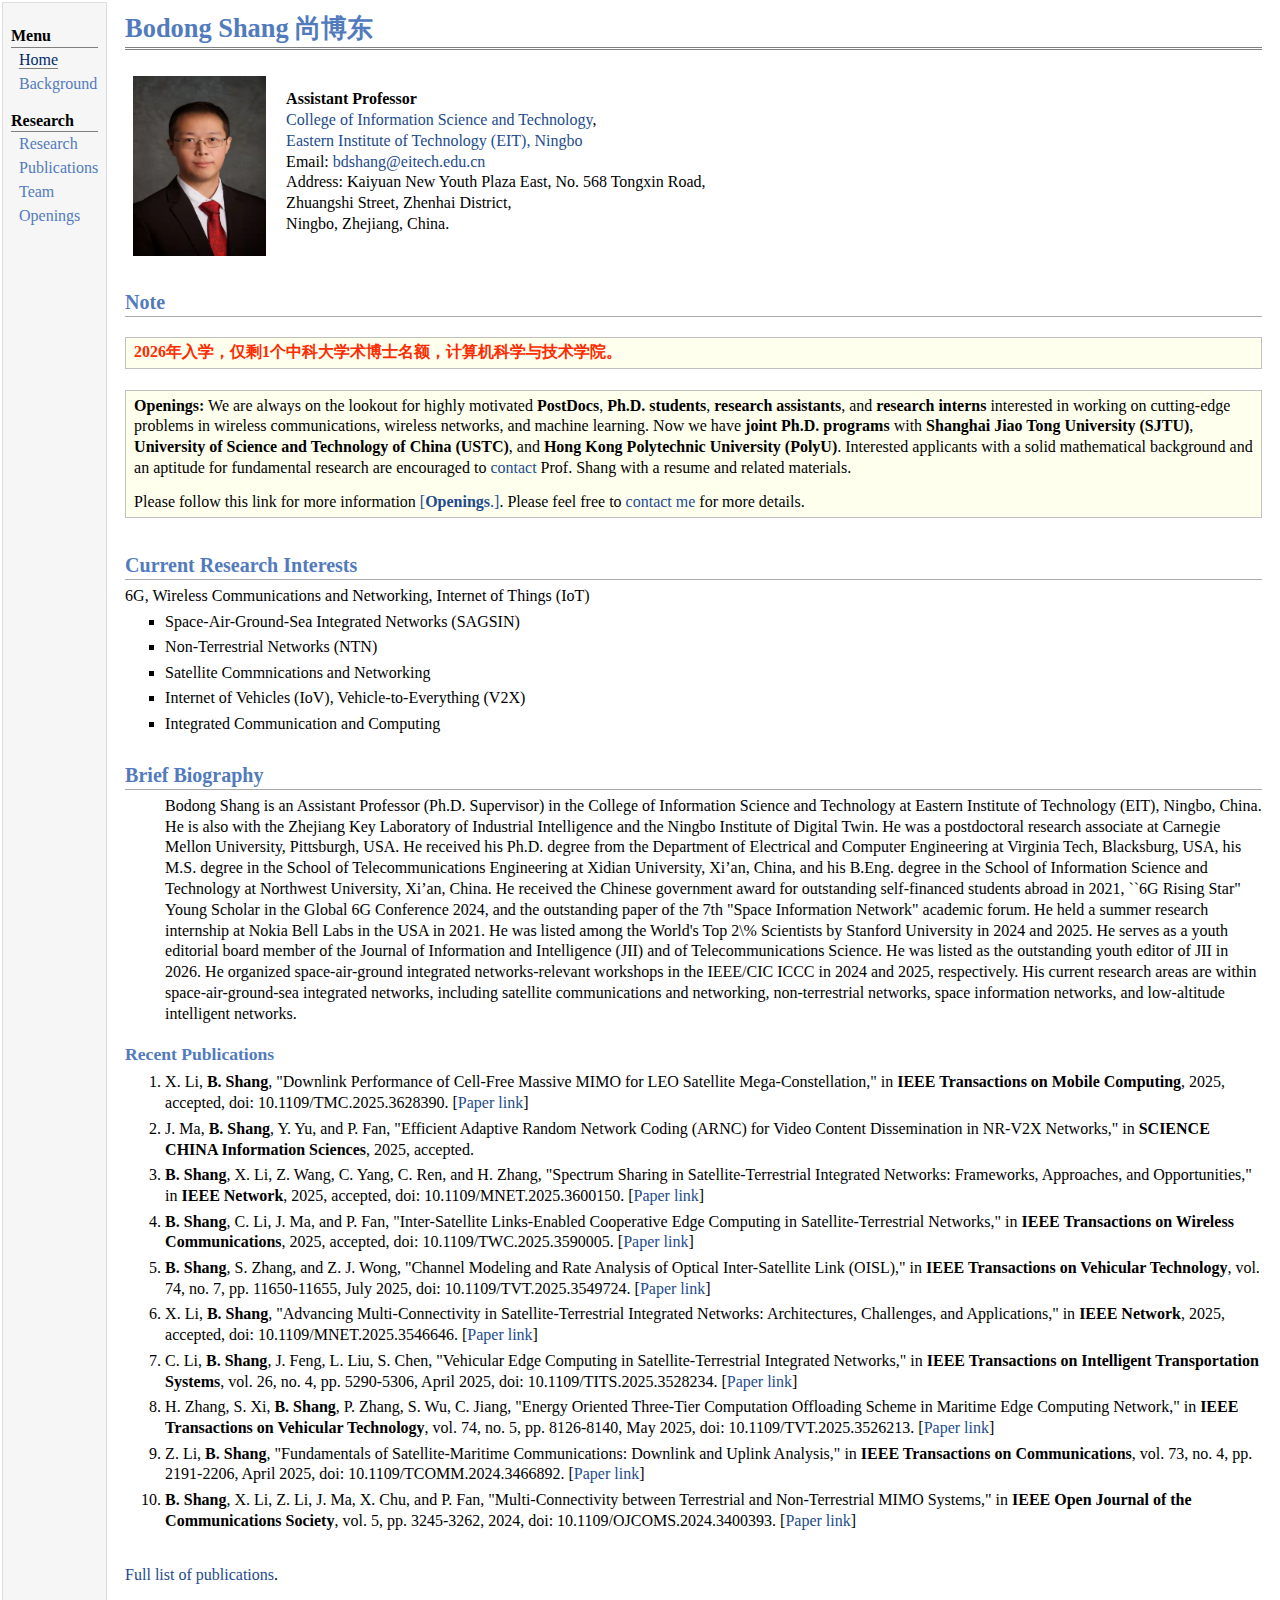
<file: index.html>
<!DOCTYPE html PUBLIC "-//W3C//DTD XHTML 1.1//EN"
  "http://www.w3.org/TR/xhtml11/DTD/xhtml11.dtd">
<html xmlns="http://www.w3.org/1999/xhtml" xml:lang="en">
<head>
<meta name="generator" content="jemdoc, see http://jemdoc.jaboc.net/" />
<meta http-equiv="Content-Type" content="text/html;charset=utf-8" />
<link rel="stylesheet" href="jemdoc.css" type="text/css" />
<title>Bodong Shang 尚博东</title>
</head>

<style>
	c2{color:#ff2b00}
</style>

<body>
<table summary="Table for page layout." id="tlayout">
<tr valign="top">
<td id="layout-menu">
<div class="menu-category">Menu</div>
<div class="menu-item"><a href="home.html" class="current">Home</a></div>
<div class="menu-item"><a href="background.html">Background</a></div>
<div class="menu-category">Research</div>
<div class="menu-item"><a href="research.html">Research</a></div>
<div class="menu-item"><a href="publications.html">Publications</a></div>
<div class="menu-item"><a href="team.html">Team</a></div>
<div class="menu-item"><a href="openings.html">Openings</a></div>
</td>
<td id="layout-content">
<div id="toptitle">
<h1>Bodong Shang 尚博东</h1>
</div>
<table class="imgtable"><tr><td>
<img src="images/profile.jpg" alt="alt text" width="133px" height="180px" />&nbsp;</td>
<td align="left"><p><b>Assistant Professor</b>
<br /><a href="https://www.eitech.edu.cn/?discipline_category=information&lang=en" title="Open the website" target="_blank">College of Information Science and Technology</a>, 
<br /><a href="https://www.eitech.edu.cn/" title="Open the website" target="_blank">Eastern Institute of Technology (EIT), Ningbo</a><br />
Email: <a href="mailto:bdshang@eitech.edu.cn">bdshang@eitech.edu.cn</a> <br />
Address: Kaiyuan New Youth Plaza East, No. 568 Tongxin Road,  <br />
Zhuangshi Street, Zhenhai District,  <br />
Ningbo, Zhejiang, China. <br /> </p>
</td></tr></table>


<h2>Note</h2>
<div class="infoblock">
<div class="blockcontent">
<p><b><c2>2026年入学，仅剩1个中科大学术博士名额，计算机科学与技术学院。</c2></b>
</div></div>

<div class="infoblock">
<div class="blockcontent">
<p><b>Openings:</b> We are always on the lookout for highly motivated <b>PostDocs</b>, <b>Ph.D. students</b>, <b>research assistants</b>, and <b>research interns</b> interested in working on cutting-edge problems in wireless communications, wireless networks, and machine learning. Now we have <b>joint Ph.D. programs</b> with <b>Shanghai Jiao Tong University (SJTU)</b>, <b>University of Science and Technology of China (USTC)</b>, and <b>Hong Kong Polytechnic University (PolyU)</b>. Interested applicants with a solid mathematical background and an aptitude for fundamental research are encouraged to <a href="mailto:bdshang@eitech.edu.cn">contact</a> Prof. Shang with a resume and related materials.</p>
<p>Please follow this link for more information <a href="openings.html">[<b>Openings</b>.]</a>. Please feel free to <a href="mailto:bdshang@eias.ac.cn">contact me</a> for more details.
</p>
</div></div>


<h2>Current Research Interests</h2>
<p>6G, Wireless Communications and Networking, Internet of Things (IoT)</p>
<ul>
  <li>
    <p>Space-Air-Ground-Sea Integrated Networks (SAGSIN)</p>
  </li>
  <li>
    <p>Non-Terrestrial Networks (NTN)</p>
  </li>
  <li>
    <p>Satellite Commnications and Networking</p>
  </li>
  <li>
    <p>Internet of Vehicles (IoV), Vehicle-to-Everything (V2X)</p>
  </li>
  <li>
    <p>Integrated Communication and Computing</p>
  </li>
</ul>


<h2>Brief Biography</h2>
<ul>
<p>Bodong Shang is an Assistant Professor (Ph.D. Supervisor) in the College of Information Science and Technology at Eastern Institute of Technology (EIT), Ningbo, China. He is also with the Zhejiang Key Laboratory of Industrial Intelligence and the Ningbo Institute of Digital Twin. He was a postdoctoral research associate at Carnegie Mellon University, Pittsburgh, USA. He received his Ph.D. degree from the Department of Electrical and Computer Engineering at Virginia Tech, Blacksburg, USA, his M.S. degree in the School of Telecommunications Engineering at Xidian University, Xi’an, China, and his B.Eng. degree in the School of Information Science and Technology at Northwest University, Xi’an, China. He received the Chinese government award for outstanding self-financed students abroad in 2021, ``6G Rising Star" Young Scholar in the Global 6G Conference 2024, and the outstanding paper of the 7th "Space Information Network" academic forum. He held a summer research internship at Nokia Bell Labs in the USA in 2021. He was listed among the World's Top 2\% Scientists by Stanford University in 2024 and 2025. He serves as a youth editorial board member of the Journal of Information and Intelligence (JII) and of Telecommunications Science. He was listed as the outstanding youth editor of JII in 2026. He organized space-air-ground integrated networks-relevant workshops in the IEEE/CIC ICCC in 2024 and 2025, respectively. His current research areas are within space-air-ground-sea integrated networks, including satellite communications and networking, non-terrestrial networks, space information networks, and low-altitude intelligent networks.</p>
</ul>


<h3>Recent Publications </h3>
<ol>
<li><p>X. Li, <b>B. Shang</b>, "<c1>Downlink Performance of Cell-Free Massive MIMO for LEO Satellite Mega-Constellation</c1>," in <strong>IEEE Transactions on Mobile Computing</strong>, 2025, accepted, doi: 10.1109/TMC.2025.3628390. [<a href="https://ieeexplore.ieee.org/document/11224608" target="_blank">Paper link</a>]</p>
</li>
<li><p>J. Ma, <b>B. Shang</b>, Y. Yu, and P. Fan, "<c1>Efficient Adaptive Random Network Coding (ARNC) for Video Content Dissemination in NR-V2X Networks</c1>," in <strong>SCIENCE CHINA Information Sciences</strong>, 2025, accepted. </p>
</li>
<li><p><b>B. Shang</b>, X. Li, Z. Wang, C. Yang, C. Ren, and H. Zhang, "<c1>Spectrum Sharing in Satellite-Terrestrial Integrated Networks: Frameworks, Approaches, and Opportunities</c1>," in <strong>IEEE Network</strong>, 2025, accepted, doi: 10.1109/MNET.2025.3600150. [<a href="https://ieeexplore.ieee.org/document/11164616" target="_blank">Paper link</a>]</p>
</li>
<li><p><b>B. Shang</b>, C. Li, J. Ma, and P. Fan, "<c1>Inter-Satellite Links-Enabled Cooperative Edge Computing in Satellite-Terrestrial Networks</c1>," in <strong>IEEE Transactions on Wireless Communications</strong>, 2025, accepted, doi: 10.1109/TWC.2025.3590005. [<a href="https://ieeexplore.ieee.org/document/11095982" target="_blank">Paper link</a>]</p>
</li>
<li><p><b>B. Shang</b>, S. Zhang, and Z. J. Wong, "<c1>Channel Modeling and Rate Analysis of Optical Inter-Satellite Link (OISL)</c1>," in <strong>IEEE Transactions on Vehicular Technology</strong>, vol. 74, no. 7, pp. 11650-11655, July 2025, doi: 10.1109/TVT.2025.3549724. [<a href="https://ieeexplore.ieee.org/document/10924779" target="_blank">Paper link</a>]</p>
</li>
<li><p>X. Li, <b>B. Shang</b>, "<c1>Advancing Multi-Connectivity in Satellite-Terrestrial Integrated Networks: Architectures, Challenges, and Applications</c1>," in <strong>IEEE Network</strong>, 2025, accepted, doi: 10.1109/MNET.2025.3546646. [<a href="https://ieeexplore.ieee.org/document/10908105" target="_blank">Paper link</a>]</p>
</li>
<li><p>C. Li, <b>B. Shang</b>, J. Feng, L. Liu, S. Chen, "<c1>Vehicular Edge Computing in Satellite-Terrestrial Integrated Networks</c1>," in <strong>IEEE Transactions on Intelligent Transportation Systems</strong>, vol. 26, no. 4, pp. 5290-5306, April 2025, doi: 10.1109/TITS.2025.3528234. [<a href="https://ieeexplore.ieee.org/document/10851384" target="_blank">Paper link</a>]</p>
</li>
<li><p>H. Zhang, S. Xi, <b>B. Shang</b>, P. Zhang, S. Wu, C. Jiang, "<c1>Energy Oriented Three-Tier Computation Offloading Scheme in Maritime Edge Computing Network</c1>," in <b>IEEE Transactions on Vehicular Technology</b>, vol. 74, no. 5, pp. 8126-8140, May 2025, doi: 10.1109/TVT.2025.3526213. [<a href="https://ieeexplore.ieee.org/document/10829786" target="_blank">Paper link</a>]</p>
</li>
<li><p>Z. Li, <b>B. Shang</b>, "<c1>Fundamentals of Satellite-Maritime Communications: Downlink and Uplink Analysis</c1>," in <strong>IEEE Transactions on Communications</strong>, vol. 73, no. 4, pp. 2191-2206, April 2025, doi: 10.1109/TCOMM.2024.3466892. [<a href="https://ieeexplore.ieee.org/document/10689625" target="_blank">Paper link</a>]</p>
</li>
<li><p><b>B. Shang</b>, X. Li, Z. Li, J. Ma, X. Chu, and P. Fan, "<c1>Multi-Connectivity between Terrestrial and Non-Terrestrial MIMO Systems</c1>," in <strong>IEEE Open Journal of the Communications Society</strong>, vol. 5, pp. 3245-3262, 2024, doi: 10.1109/OJCOMS.2024.3400393. [<a href="https://ieeexplore.ieee.org/document/10530195" target="_blank">Paper link</a>]</p>
</li>
</ol>
<p><br /> <a href="publications.html">Full list of publications</a>. </p>
</td>

</tr>
</table>
</body>
</html>
</file>
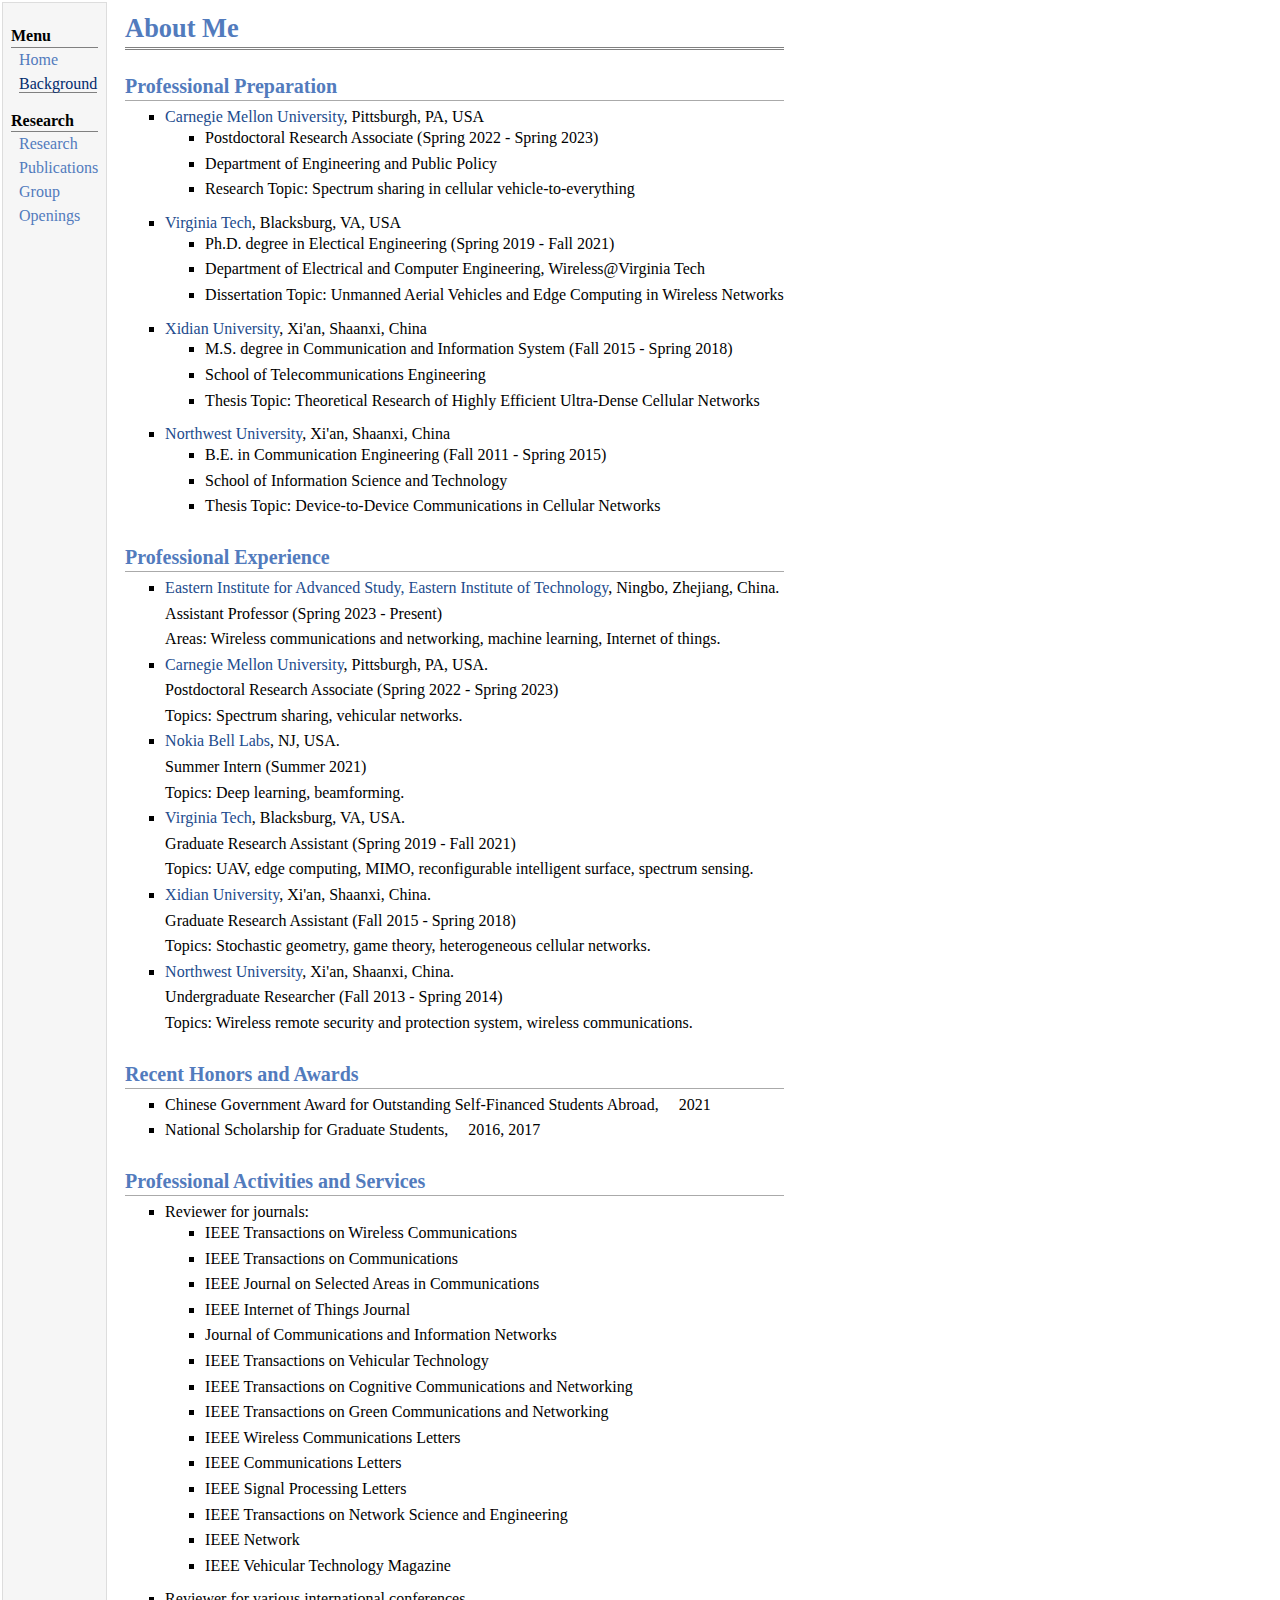
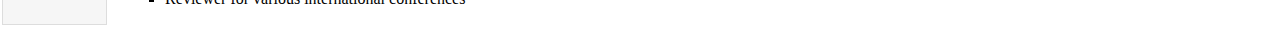
<file: background.html>
<!DOCTYPE html PUBLIC "-//W3C//DTD XHTML 1.1//EN"
  "http://www.w3.org/TR/xhtml11/DTD/xhtml11.dtd">
<html xmlns="http://www.w3.org/1999/xhtml" xml:lang="en">
<head>
<meta name="generator" content="jemdoc, see http://jemdoc.jaboc.net/" />
<meta http-equiv="Content-Type" content="text/html;charset=utf-8" />
<link rel="stylesheet" href="jemdoc.css" type="text/css" />
<title>Background</title>
</head>
<body>
<table summary="Table for page layout." id="tlayout">
<tr valign="top">
<td id="layout-menu">
<div class="menu-category">Menu</div>
<div class="menu-item"><a href="home.html">Home</a></div>
<div class="menu-item"><a href="background.html" class="current">Background</a></div>
<div class="menu-category">Research</div>
<div class="menu-item"><a href="research.html">Research</a></div>
<div class="menu-item"><a href="publications.html">Publications</a></div>
<div class="menu-item"><a href="group.html">Group</a></div>
<div class="menu-item"><a href="openings.html">Openings</a></div>
</td>
<td id="layout-content">
<div id="toptitle">
<h1>About Me</h1>
</div>
<h2>Professional Preparation </h2>
<ul>
<li>
<p><a href="https://cmu.edu/" title="Open the website" target="_blank">Carnegie Mellon University</a>, Pittsburgh, PA, USA</p>
<ul>
<li>
  <p>Postdoctoral Research Associate (Spring 2022 - Spring 2023)</p>
</li>
<li>
  <p>Department of Engineering and Public Policy</p>
</li>
<li>
  <p>Research Topic: Spectrum sharing in cellular vehicle-to-everything</p>
</li>
</ul>
</ul>

<ul>
<li>
<p><a href="https://vt.edu/" title="Open the website" target="_blank">Virginia Tech</a>, Blacksburg, VA, USA</p>
<ul>
<li>
  <p>Ph.D. degree in Electical Engineering (Spring 2019 - Fall 2021)</p>
</li>
<li>
  <p>Department of Electrical and Computer Engineering, Wireless@Virginia Tech</p>
</li>
<li>
  <p>Dissertation Topic: Unmanned Aerial Vehicles and Edge Computing in Wireless Networks  </p>
</li>
</ul>
</ul>

<ul>
<li><p><a href="http://en.xidian.edu.cn/" title="Open the website" target="_blank">Xidian University</a>, Xi'an, Shaanxi, China</p>
<ul>
<li><p>M.S. degree in Communication and Information System (Fall 2015 - Spring 2018)  </p>
</li>
<li><p>School of Telecommunications Engineering</p>
</li>
<li><p>Thesis Topic: Theoretical Research of Highly Efficient Ultra-Dense Cellular Networks</p>
</li>
</ul>
</ul>

<ul>
<li><p><a href="https://english.nwu.edu.cn/" title="Open the website" target="_blank">Northwest University</a>, Xi'an, Shaanxi, China</p>
<ul>
<li><p>B.E. in Communication Engineering (Fall 2011 - Spring 2015)  </p>
</li>
<li><p>School of Information Science and Technology</p>
</li>
<li><p>Thesis Topic: Device-to-Device Communications in Cellular Networks</p>
</li>
</ul>

</li>
</ul>
<h2>Professional Experience</h2>
<ul>
<li><p><a href="https://www.eitech.edu.cn/" title="Open the website" target="_blank">Eastern Institute for Advanced Study, Eastern Institute of Technology</a>, Ningbo, Zhejiang, China. </p>
<p>Assistant Professor (Spring 2023 - Present)</p>
<p>Areas: Wireless communications and networking, machine learning, Internet of things.</p>
</li>

<li><p><a href="https://www.cmu.edu/" title="Open the website" target="_blank">Carnegie Mellon University</a>, Pittsburgh, PA, USA. </p>
<p>Postdoctoral Research Associate (Spring 2022 - Spring 2023)</p>
<p>Topics: Spectrum sharing, vehicular networks.</p>
</li>

<li><p><a href="https://www.bell-labs.com/#gref" title="Open the website" target="_blank">Nokia Bell Labs</a>, NJ, USA. </p>
<p>Summer Intern (Summer 2021)</p>
<p>Topics: Deep learning, beamforming.</p>
</li>

<li><p><a href="https://vt.edu/" title="Open the website" target="_blank">Virginia Tech</a>, Blacksburg, VA, USA. </p>
<p>Graduate Research Assistant (Spring 2019 - Fall 2021)</p>
<p>Topics: UAV, edge computing, MIMO, reconfigurable intelligent surface, spectrum sensing.</p>
</li>

<li><p><a href="http://en.xidian.edu.cn/" title="Open the website" target="_blank">Xidian University</a>, Xi'an, Shaanxi, China. </p>
<p>Graduate Research Assistant (Fall 2015 - Spring 2018)</p>
<p>Topics: Stochastic geometry, game theory, heterogeneous cellular networks.</p>
</li>

<li><p><a href="http://english.nwu.edu.cn/" title="Open the website" target="_blank">Northwest University</a>, Xi'an, Shaanxi, China. </p>
<p>Undergraduate Researcher (Fall 2013 - Spring 2014)</p>
<p>Topics: Wireless remote security and protection system, wireless communications.</p>
</li>
</ul>


<h2>Recent Honors and Awards</h2>
<ul>
<li><p>Chinese Government Award for Outstanding Self-Financed Students Abroad, &nbsp;&nbsp;&nbsp; 2021</p>
</li>
<li><p>National Scholarship for Graduate Students, &nbsp;&nbsp;&nbsp; 2016, 2017</p>
</li>
</ul>


<h2>Professional Activities and Services</h2>
<ul>
<li><p>Reviewer for journals:</p>
<ul>
<li><p>IEEE Transactions on Wireless Communications</p>
</li>
<li><p>IEEE Transactions on Communications</p>
</li>
<li><p>IEEE Journal on Selected Areas in Communications</p>
</li>
<li><p>IEEE Internet of Things Journal</p>
</li>
<li><p>Journal of Communications and Information Networks</p>
</li>
<li><p>IEEE Transactions on Vehicular Technology</p>
</li>
<li><p>IEEE Transactions on Cognitive Communications and Networking</p>
</li>
<li><p>IEEE Transactions on Green Communications and Networking</p>
</li>
<li><p>IEEE Wireless Communications Letters</p>
</li>
<li><p>IEEE Communications Letters</p>
</li>
<li><p>IEEE Signal Processing Letters</p>
</li>
<li><p>IEEE Transactions on Network Science and Engineering</p>
</li>
<li><p>IEEE Network</p>
</li>
<li><p>IEEE Vehicular Technology Magazine</p>
</li></ul>
</li>
<li><p>Reviewer for various international conferences</p>
</li>
</ul>
</td>
</tr>
</table>
</body>
</html>
</file>
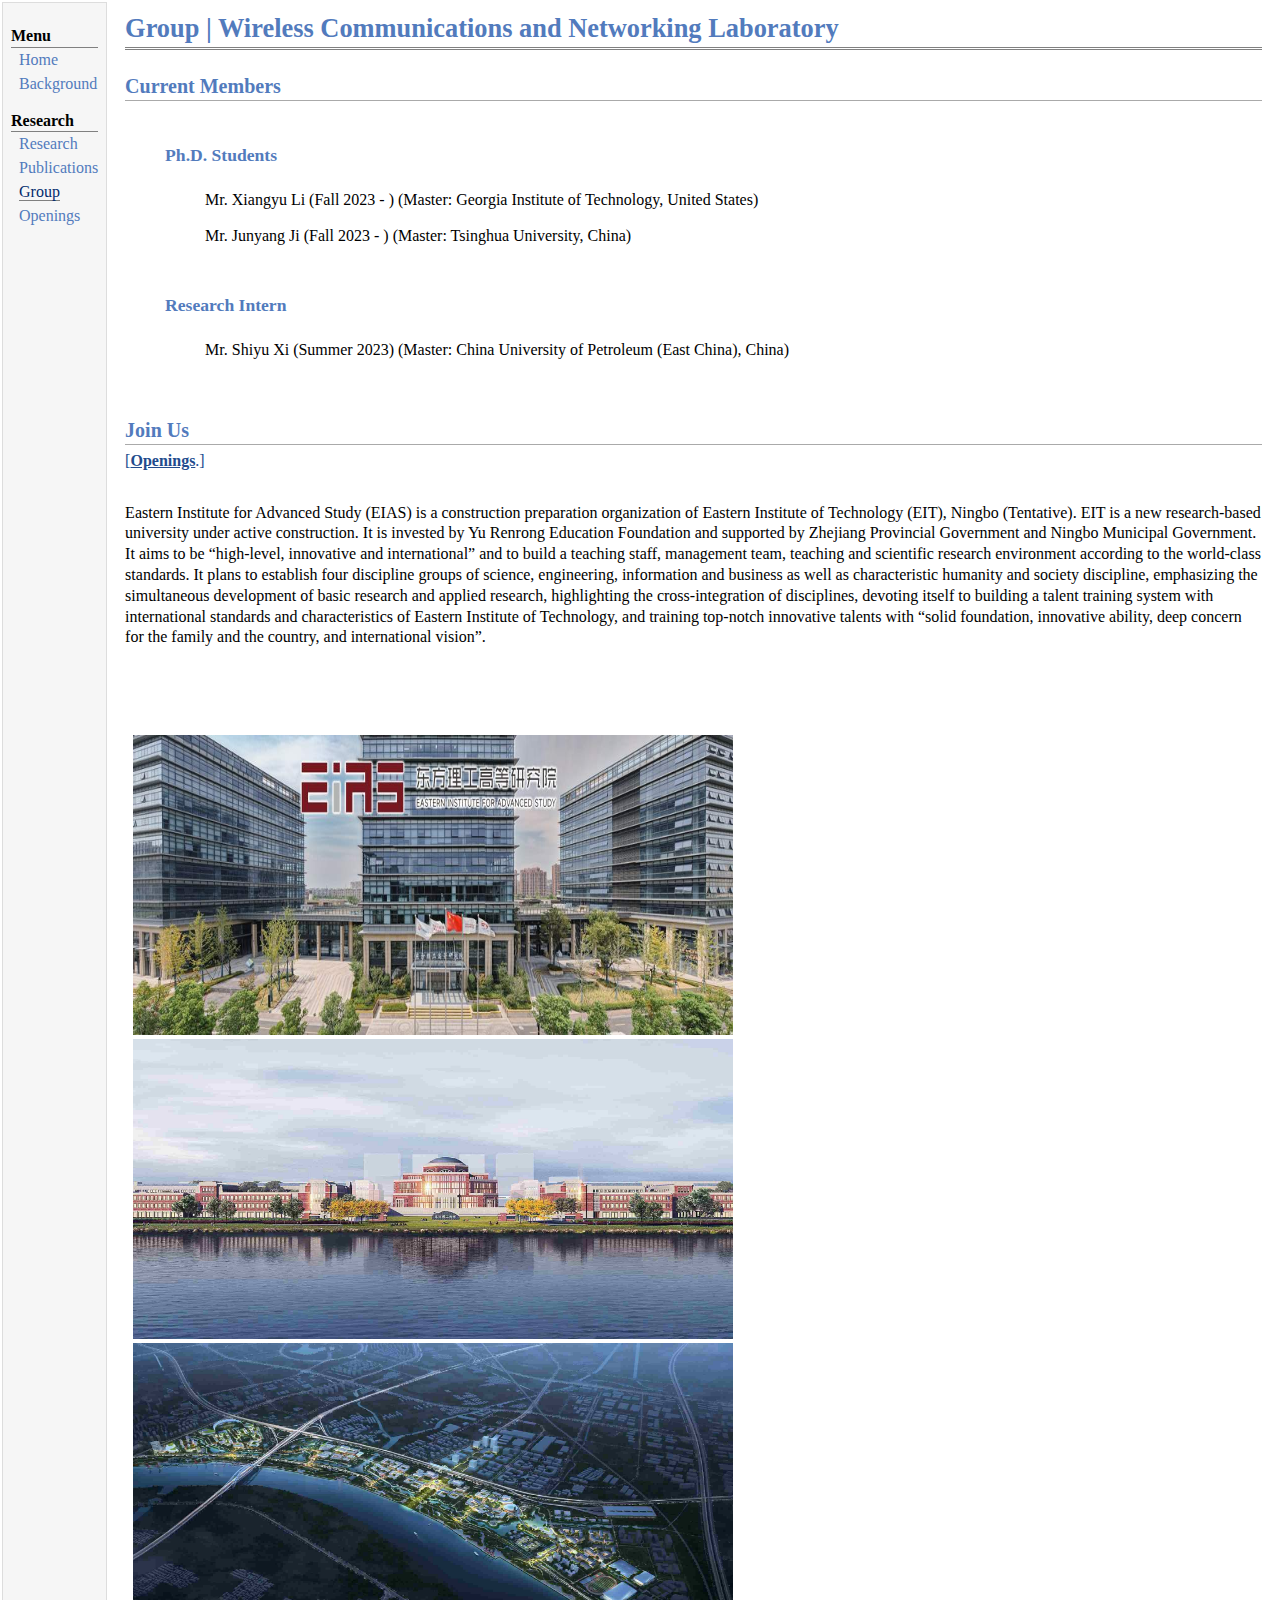
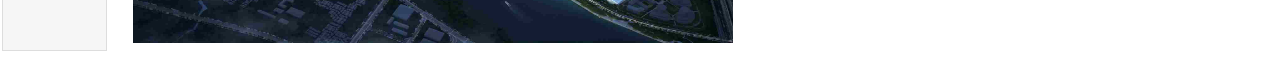
<file: group.html>
<!DOCTYPE html PUBLIC "-//W3C//DTD XHTML 1.1//EN"
  "http://www.w3.org/TR/xhtml11/DTD/xhtml11.dtd">
<html xmlns="http://www.w3.org/1999/xhtml" xml:lang="en">
<head>
<meta name="generator" content="jemdoc, see http://jemdoc.jaboc.net/" />
<meta http-equiv="Content-Type" content="text/html;charset=utf-8" />
<link rel="stylesheet" href="jemdoc.css" type="text/css" />
<title>Group | Wireless Communications and Networking Lab</title>
</head>
<body>
<table summary="Table for page layout." id="tlayout">
<tr valign="top">
<td id="layout-menu">
<div class="menu-category">Menu</div>
<div class="menu-item"><a href="home.html">Home</a></div>
<div class="menu-item"><a href="background.html">Background</a></div>
<div class="menu-category">Research</div>
<div class="menu-item"><a href="research.html">Research</a></div>
<div class="menu-item"><a href="publications.html">Publications</a></div>
<div class="menu-item"><a href="group.html" class="current">Group</a></div>
<div class="menu-item"><a href="openings.html">Openings</a></div>
</td>
<td id="layout-content">
<div id="toptitle">
<h1>Group | Wireless Communications and Networking Laboratory </h1>
</div>
<h2>Current Members </h2>
<ul>

<br>
<h3>Ph.D. Students </h3>
<ul>
<br>Mr. Xiangyu Li (Fall 2023 - ) (Master: Georgia Institute of Technology, United States)<br/>
<br>Mr. Junyang Ji (Fall 2023 - ) (Master: Tsinghua University, China)<br/>
</ul>

<br>
<h3>Research Intern </h3>
<ul>
<br>Mr. Shiyu Xi (Summer 2023) (Master: China University of Petroleum (East China), China)<br/>
</ul>

</ul>
<br/>

<h2>Join Us</h2>
<p><a href="openings.html">[<b><u>Openings</u></b>.]</a><br/></p>
<br/>
<p>Eastern Institute for Advanced Study (EIAS) is a construction preparation organization of Eastern Institute of Technology (EIT), Ningbo (Tentative). EIT is a new research-based university under active construction. It is invested by Yu Renrong Education Foundation and supported by Zhejiang Provincial Government and Ningbo Municipal Government. It aims to be “high-level, innovative and international” and to build a teaching staff, management team, teaching and scientific research environment according to the world-class standards. It plans to establish four discipline groups of science, engineering, information and business as well as characteristic humanity and society discipline, emphasizing the simultaneous development of basic research and applied research, highlighting the cross-integration of disciplines, devoting itself to building a talent training system with international standards and characteristics of Eastern Institute of Technology, and training top-notch innovative talents with “solid foundation, innovative ability, deep concern for the family and the country, and international vision”.</p>
<br/>
<br/>
<br/>
<br/>


<table class="imgtable"><tr>
<td position: fixed; bottom: 0; align="center">
<img src="images/EIAS10.jpg" alt="EIAS" width="600px" height="300px" />&nbsp;&nbsp;&nbsp; <img src="images/EIAS4.jpg" alt="EIT" width="600" height="300" />&nbsp;&nbsp;&nbsp; <img src="images/EIAS3.jpg" alt="EIT2" width="600" height="300" /></td></tr></table>

</td>
</tr>
</table>
</body>
</html>
</file>
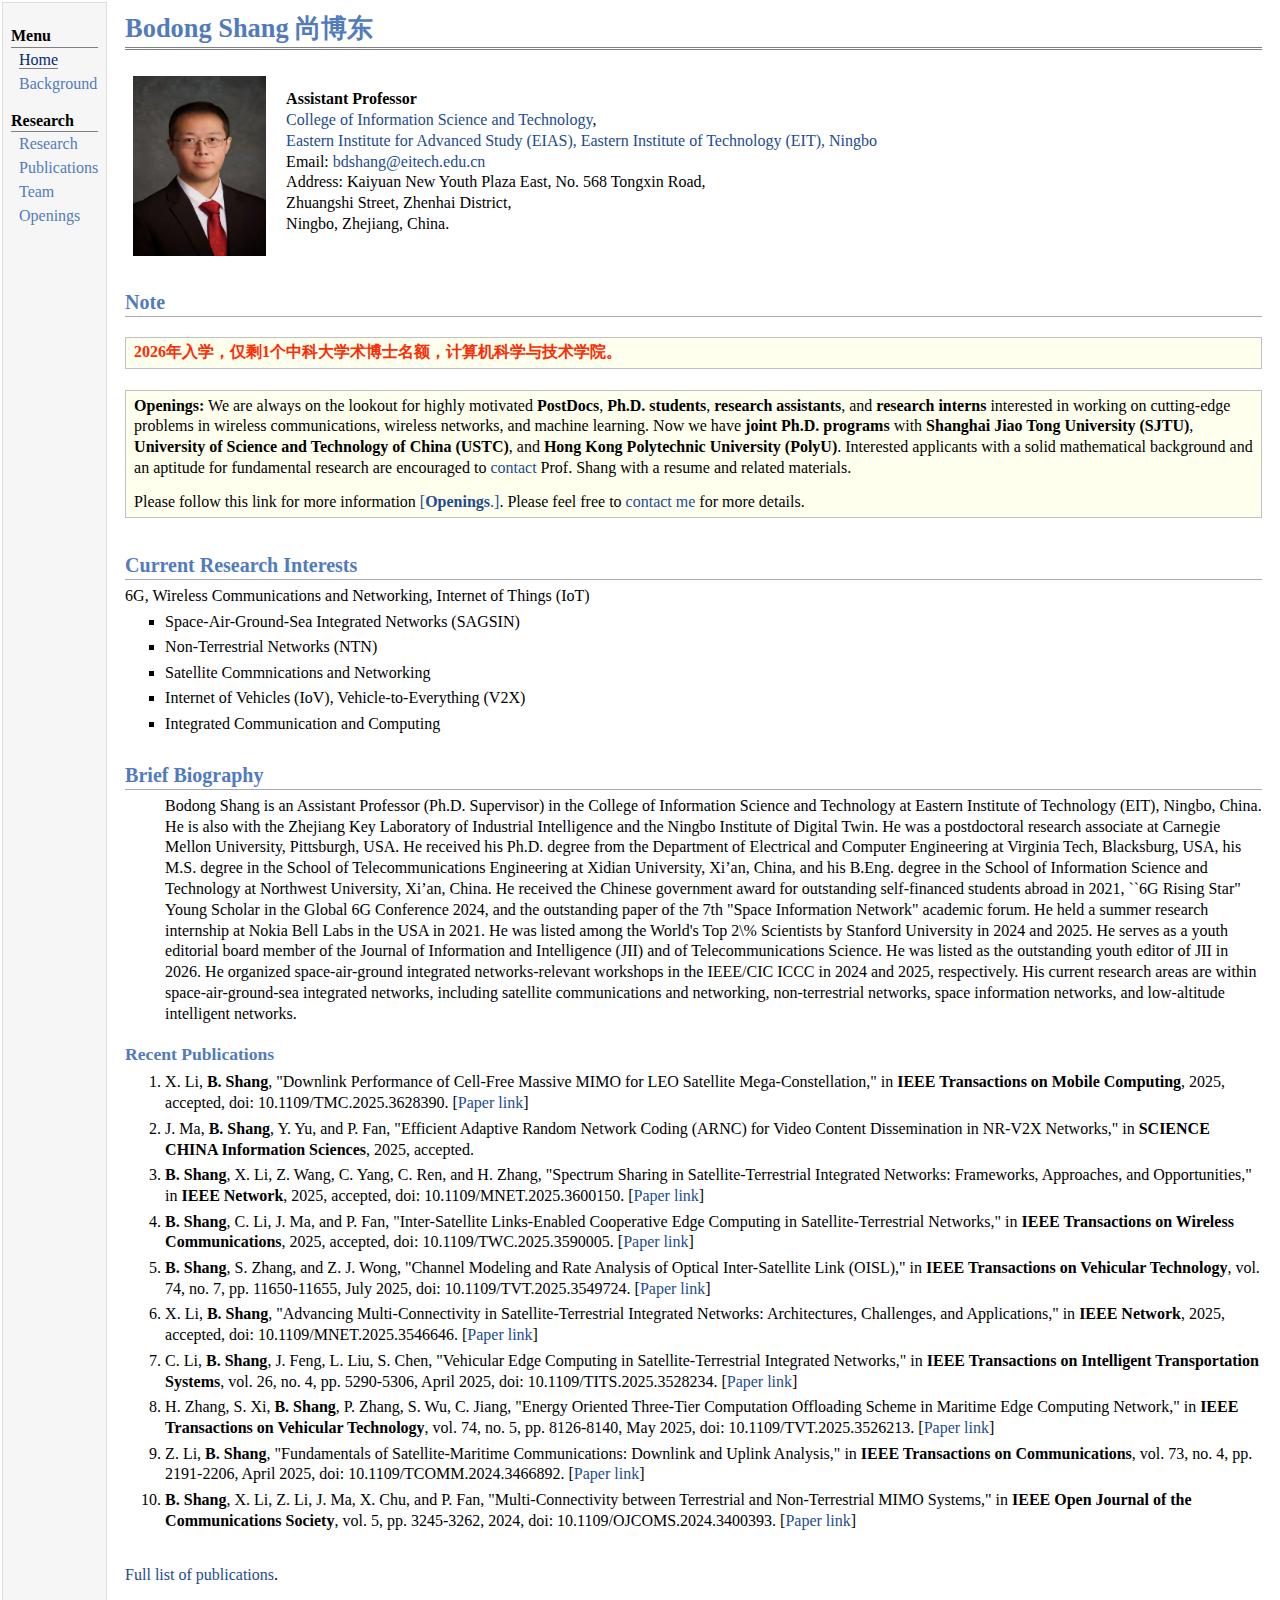
<file: home.html>
<!DOCTYPE html PUBLIC "-//W3C//DTD XHTML 1.1//EN"
  "http://www.w3.org/TR/xhtml11/DTD/xhtml11.dtd">
<html xmlns="http://www.w3.org/1999/xhtml" xml:lang="en">
<head>
<meta name="generator" content="jemdoc, see http://jemdoc.jaboc.net/" />
<meta http-equiv="Content-Type" content="text/html;charset=utf-8" />
<link rel="stylesheet" href="jemdoc.css" type="text/css" />
<title>Bodong Shang 尚博东</title>
</head>

<style>
	c2{color:#ff2b00}
</style>

<body>
<table summary="Table for page layout." id="tlayout">
<tr valign="top">
<td id="layout-menu">
<div class="menu-category">Menu</div>
<div class="menu-item"><a href="index.html" class="current">Home</a></div>
<div class="menu-item"><a href="background.html">Background</a></div>
<div class="menu-category">Research</div>
<div class="menu-item"><a href="research.html">Research</a></div>
<div class="menu-item"><a href="publications.html">Publications</a></div>
<div class="menu-item"><a href="team.html">Team</a></div>
<div class="menu-item"><a href="openings.html">Openings</a></div>
</td>
<td id="layout-content">
<div id="toptitle">
<h1>Bodong Shang 尚博东</h1>
</div>
<table class="imgtable"><tr><td>
<img src="images/profile.jpg" alt="alt text" width="133px" height="180px" />&nbsp;</td>
<td align="left"><p><b>Assistant Professor</b>
<br /><a href="https://www.eitech.edu.cn/?discipline_category=information&lang=en" title="Open the website" target="_blank">College of Information Science and Technology</a>, 
<br /><a href="https://www.eitech.edu.cn/" title="Open the website" target="_blank">Eastern Institute for Advanced Study (EIAS), Eastern Institute of Technology (EIT), Ningbo</a><br />
Email: <a href="mailto:bdshang@eitech.edu.cn">bdshang@eitech.edu.cn</a> <br />
Address: Kaiyuan New Youth Plaza East, No. 568 Tongxin Road,  <br />
Zhuangshi Street, Zhenhai District,  <br />
Ningbo, Zhejiang, China. <br /> </p>
</td></tr></table>


<h2>Note</h2>
<div class="infoblock">
<div class="blockcontent">
<p><b><c2>2026年入学，仅剩1个中科大学术博士名额，计算机科学与技术学院。</c2></b>
</div></div>

<div class="infoblock">
<div class="blockcontent">
<p><b>Openings:</b> We are always on the lookout for highly motivated <b>PostDocs</b>, <b>Ph.D. students</b>, <b>research assistants</b>, and <b>research interns</b> interested in working on cutting-edge problems in wireless communications, wireless networks, and machine learning. Now we have <b>joint Ph.D. programs</b> with <b>Shanghai Jiao Tong University (SJTU)</b>, <b>University of Science and Technology of China (USTC)</b>, and <b>Hong Kong Polytechnic University (PolyU)</b>. Interested applicants with a solid mathematical background and an aptitude for fundamental research are encouraged to <a href="mailto:bdshang@eitech.edu.cn">contact</a> Prof. Shang with a resume and related materials.</p>
<p>Please follow this link for more information <a href="openings.html">[<b>Openings</b>.]</a>. Please feel free to <a href="mailto:bdshang@eias.ac.cn">contact me</a> for more details.
</p>
</div></div>


<h2>Current Research Interests</h2>
<p>6G, Wireless Communications and Networking, Internet of Things (IoT)</p>
<ul>
  <li>
    <p>Space-Air-Ground-Sea Integrated Networks (SAGSIN)</p>
  </li>
  <li>
    <p>Non-Terrestrial Networks (NTN)</p>
  </li>
  <li>
    <p>Satellite Commnications and Networking</p>
  </li>
  <li>
    <p>Internet of Vehicles (IoV), Vehicle-to-Everything (V2X)</p>
  </li>
  <li>
    <p>Integrated Communication and Computing</p>
  </li>
</ul>


<h2>Brief Biography</h2>
<ul>
<p>Bodong Shang is an Assistant Professor (Ph.D. Supervisor) in the College of Information Science and Technology at Eastern Institute of Technology (EIT), Ningbo, China. He is also with the Zhejiang Key Laboratory of Industrial Intelligence and the Ningbo Institute of Digital Twin. He was a postdoctoral research associate at Carnegie Mellon University, Pittsburgh, USA. He received his Ph.D. degree from the Department of Electrical and Computer Engineering at Virginia Tech, Blacksburg, USA, his M.S. degree in the School of Telecommunications Engineering at Xidian University, Xi’an, China, and his B.Eng. degree in the School of Information Science and Technology at Northwest University, Xi’an, China. He received the Chinese government award for outstanding self-financed students abroad in 2021, ``6G Rising Star" Young Scholar in the Global 6G Conference 2024, and the outstanding paper of the 7th "Space Information Network" academic forum. He held a summer research internship at Nokia Bell Labs in the USA in 2021. He was listed among the World's Top 2\% Scientists by Stanford University in 2024 and 2025. He serves as a youth editorial board member of the Journal of Information and Intelligence (JII) and of Telecommunications Science. He was listed as the outstanding youth editor of JII in 2026. He organized space-air-ground integrated networks-relevant workshops in the IEEE/CIC ICCC in 2024 and 2025, respectively. His current research areas are within space-air-ground-sea integrated networks, including satellite communications and networking, non-terrestrial networks, space information networks, and low-altitude intelligent networks.</p>
</ul>


<h3>Recent Publications </h3>
<ol>
<li><p>X. Li, <b>B. Shang</b>, "<c1>Downlink Performance of Cell-Free Massive MIMO for LEO Satellite Mega-Constellation</c1>," in <strong>IEEE Transactions on Mobile Computing</strong>, 2025, accepted, doi: 10.1109/TMC.2025.3628390. [<a href="https://ieeexplore.ieee.org/document/11224608" target="_blank">Paper link</a>]</p>
</li>
<li><p>J. Ma, <b>B. Shang</b>, Y. Yu, and P. Fan, "<c1>Efficient Adaptive Random Network Coding (ARNC) for Video Content Dissemination in NR-V2X Networks</c1>," in <strong>SCIENCE CHINA Information Sciences</strong>, 2025, accepted. </p>
</li>
<li><p><b>B. Shang</b>, X. Li, Z. Wang, C. Yang, C. Ren, and H. Zhang, "<c1>Spectrum Sharing in Satellite-Terrestrial Integrated Networks: Frameworks, Approaches, and Opportunities</c1>," in <strong>IEEE Network</strong>, 2025, accepted, doi: 10.1109/MNET.2025.3600150. [<a href="https://ieeexplore.ieee.org/document/11164616" target="_blank">Paper link</a>]</p>
</li>
<li><p><b>B. Shang</b>, C. Li, J. Ma, and P. Fan, "<c1>Inter-Satellite Links-Enabled Cooperative Edge Computing in Satellite-Terrestrial Networks</c1>," in <strong>IEEE Transactions on Wireless Communications</strong>, 2025, accepted, doi: 10.1109/TWC.2025.3590005. [<a href="https://ieeexplore.ieee.org/document/11095982" target="_blank">Paper link</a>]</p>
</li>
<li><p><b>B. Shang</b>, S. Zhang, and Z. J. Wong, "<c1>Channel Modeling and Rate Analysis of Optical Inter-Satellite Link (OISL)</c1>," in <strong>IEEE Transactions on Vehicular Technology</strong>, vol. 74, no. 7, pp. 11650-11655, July 2025, doi: 10.1109/TVT.2025.3549724. [<a href="https://ieeexplore.ieee.org/document/10924779" target="_blank">Paper link</a>]</p>
</li>
<li><p>X. Li, <b>B. Shang</b>, "<c1>Advancing Multi-Connectivity in Satellite-Terrestrial Integrated Networks: Architectures, Challenges, and Applications</c1>," in <strong>IEEE Network</strong>, 2025, accepted, doi: 10.1109/MNET.2025.3546646. [<a href="https://ieeexplore.ieee.org/document/10908105" target="_blank">Paper link</a>]</p>
</li>
<li><p>C. Li, <b>B. Shang</b>, J. Feng, L. Liu, S. Chen, "<c1>Vehicular Edge Computing in Satellite-Terrestrial Integrated Networks</c1>," in <strong>IEEE Transactions on Intelligent Transportation Systems</strong>, vol. 26, no. 4, pp. 5290-5306, April 2025, doi: 10.1109/TITS.2025.3528234. [<a href="https://ieeexplore.ieee.org/document/10851384" target="_blank">Paper link</a>]</p>
</li>
<li><p>H. Zhang, S. Xi, <b>B. Shang</b>, P. Zhang, S. Wu, C. Jiang, "<c1>Energy Oriented Three-Tier Computation Offloading Scheme in Maritime Edge Computing Network</c1>," in <b>IEEE Transactions on Vehicular Technology</b>, vol. 74, no. 5, pp. 8126-8140, May 2025, doi: 10.1109/TVT.2025.3526213. [<a href="https://ieeexplore.ieee.org/document/10829786" target="_blank">Paper link</a>]</p>
</li>
<li><p>Z. Li, <b>B. Shang</b>, "<c1>Fundamentals of Satellite-Maritime Communications: Downlink and Uplink Analysis</c1>," in <strong>IEEE Transactions on Communications</strong>, vol. 73, no. 4, pp. 2191-2206, April 2025, doi: 10.1109/TCOMM.2024.3466892. [<a href="https://ieeexplore.ieee.org/document/10689625" target="_blank">Paper link</a>]</p>
</li>
<li><p><b>B. Shang</b>, X. Li, Z. Li, J. Ma, X. Chu, and P. Fan, "<c1>Multi-Connectivity between Terrestrial and Non-Terrestrial MIMO Systems</c1>," in <strong>IEEE Open Journal of the Communications Society</strong>, vol. 5, pp. 3245-3262, 2024, doi: 10.1109/OJCOMS.2024.3400393. [<a href="https://ieeexplore.ieee.org/document/10530195" target="_blank">Paper link</a>]</p>
</li>
</ol>
<p><br /> <a href="publications.html">Full list of publications</a>. </p>
</td>

</tr>
</table>
</body>
</html>
</file>
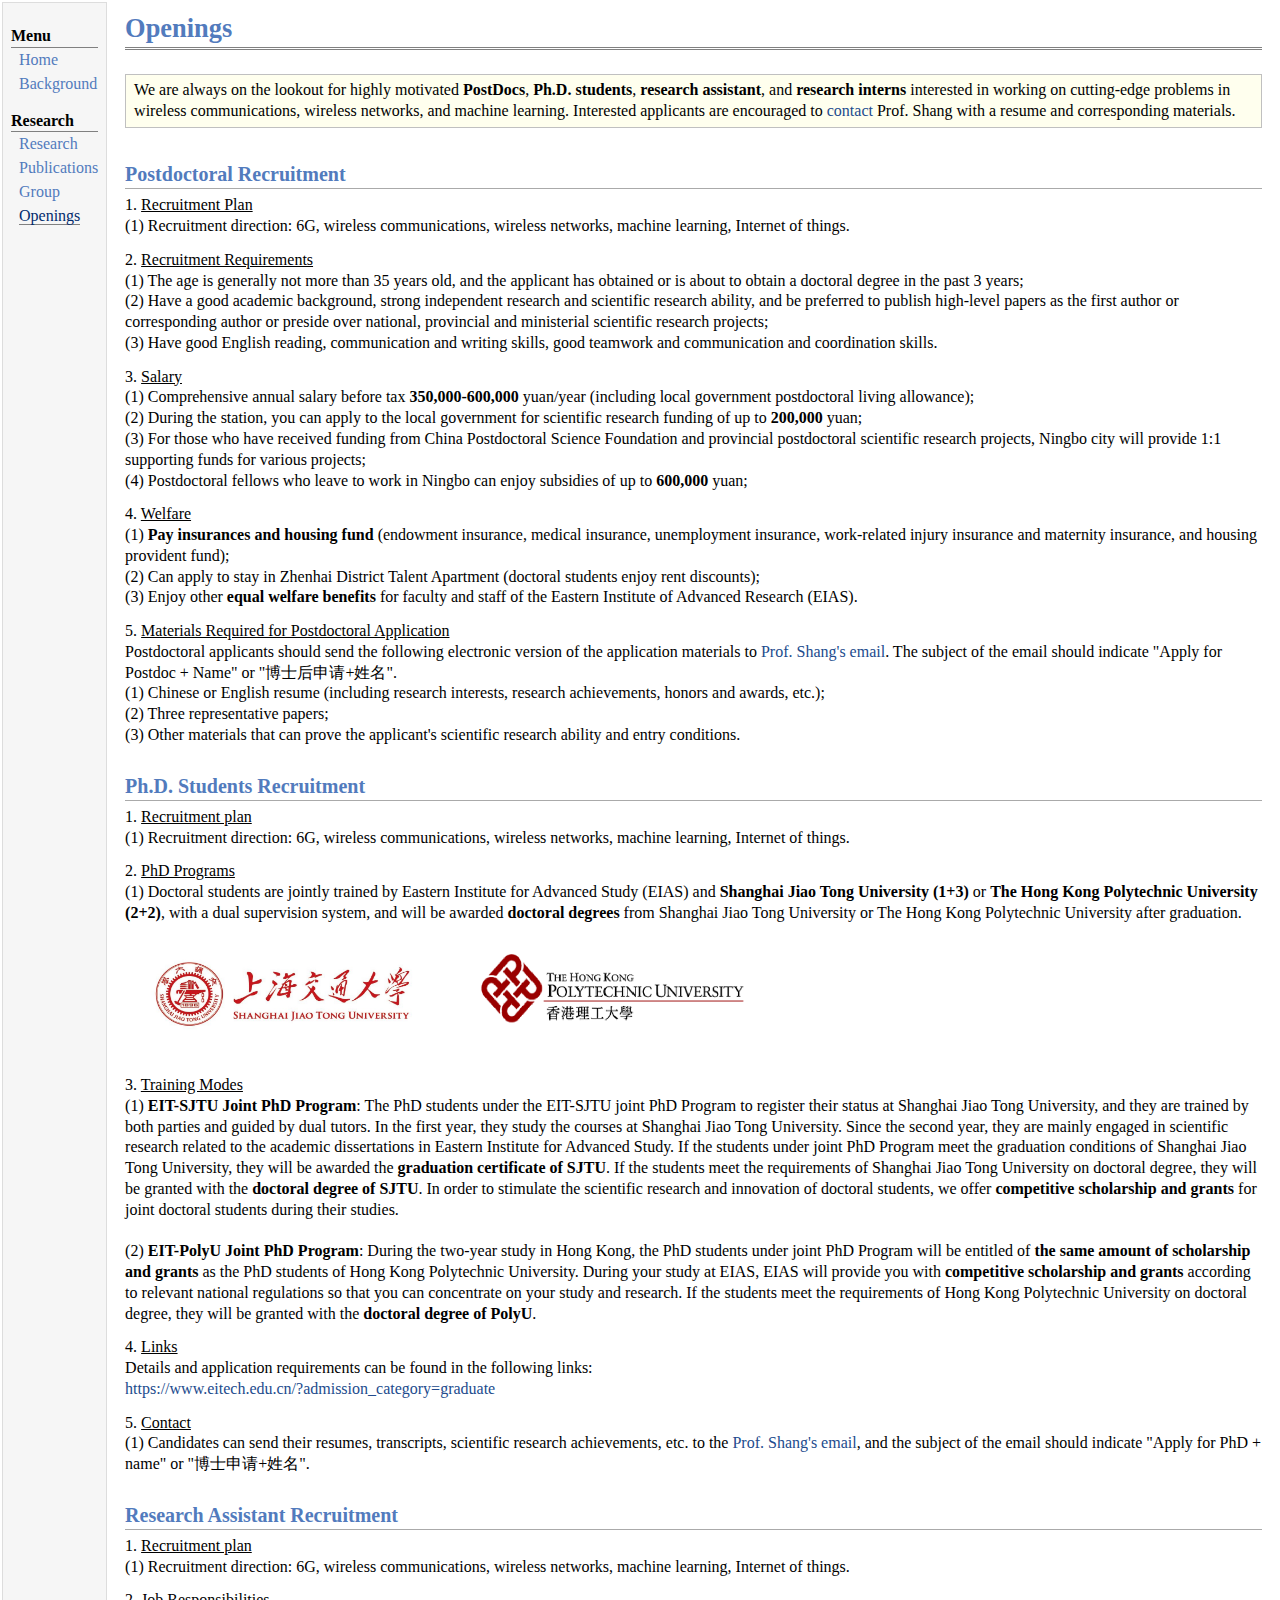
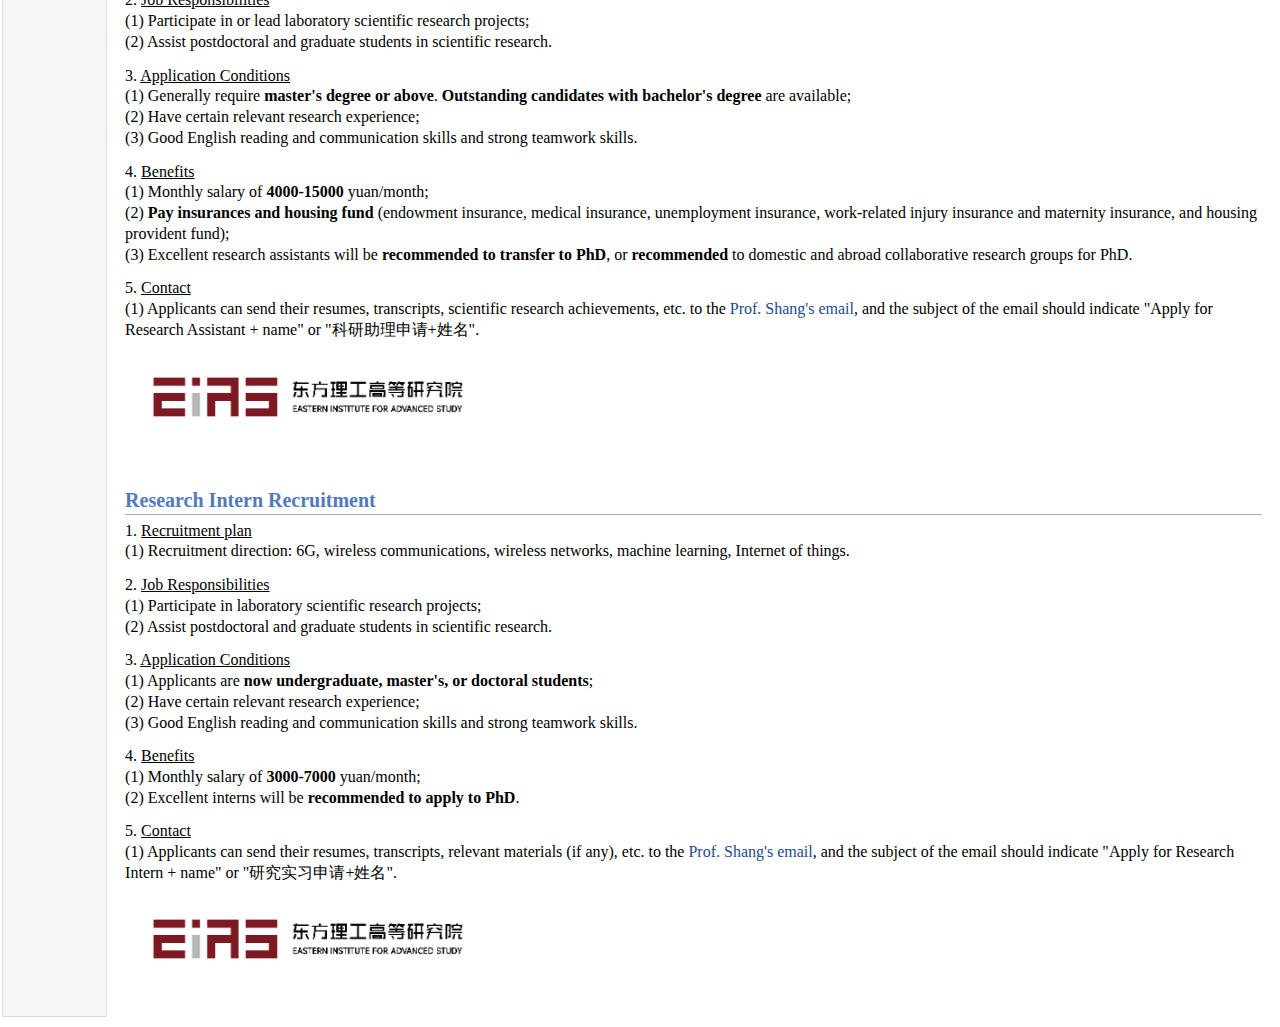
<file: openings.html>
<!DOCTYPE html PUBLIC "-//W3C//DTD XHTML 1.1//EN"
  "http://www.w3.org/TR/xhtml11/DTD/xhtml11.dtd">
<html xmlns="http://www.w3.org/1999/xhtml" xml:lang="en">
<head>
<meta name="generator" content="jemdoc, see http://jemdoc.jaboc.net/" />
<meta http-equiv="Content-Type" content="text/html;charset=utf-8" />
<link rel="stylesheet" href="jemdoc.css" type="text/css" />
<title>Openings</title>
</head>
<body>
<table summary="Table for page layout." id="tlayout">
<tr valign="top">
<td id="layout-menu">
<div class="menu-category">Menu</div>
<div class="menu-item"><a href="home.html">Home</a></div>
<div class="menu-item"><a href="background.html">Background</a></div>
<div class="menu-category">Research</div>
<div class="menu-item"><a href="research.html">Research</a></div>
<div class="menu-item"><a href="publications.html">Publications</a></div>
<div class="menu-item"><a href="group.html">Group</a></div>
<div class="menu-item"><a href="openings.html" class="current">Openings</a></div>
</td>
<td id="layout-content">
<div id="toptitle">
<h1>Openings</h1>
</div>
<div class="infoblock">
<div class="blockcontent">
<p>We are always on the lookout for highly motivated <b>PostDocs</b>, <b>Ph.D. students</b>, <b>research assistant</b>, and <b>research interns</b> interested in working on cutting-edge problems in wireless communications, wireless networks, and machine learning. Interested applicants are encouraged to <a href="mailto:bdshang@eias.ac.cn">contact</a> Prof. Shang with a resume and corresponding materials.</p>
</div></div>


<h2>Postdoctoral Recruitment</h2>
<p>1. <u>Recruitment Plan</u><br/>
(1) Recruitment direction: 6G, wireless communications, wireless networks, machine learning, Internet of things.<br/></p>

<p>2. <u>Recruitment Requirements</u><br/>
(1) The age is generally not more than 35 years old, and the applicant has obtained or is about to obtain a doctoral degree in the past 3 years;<br/>
(2) Have a good academic background, strong independent research and scientific research ability, and be preferred to publish high-level papers as the first author or corresponding author or preside over national, provincial and ministerial scientific research projects;<br/>
(3) Have good English reading, communication and writing skills, good teamwork and communication and coordination skills.<br/></p>

<p>3. <u>Salary</u><br/>
(1) Comprehensive annual salary before tax <b>350,000-600,000</b> yuan/year (including local government postdoctoral living allowance);<br/>
(2) During the station, you can apply to the local government for scientific research funding of up to <b>200,000</b> yuan;<br/>
(3) For those who have received funding from China Postdoctoral Science Foundation and provincial postdoctoral scientific research projects, Ningbo city will provide 1:1 supporting funds for various projects;<br/>
(4) Postdoctoral fellows who leave to work in Ningbo can enjoy subsidies of up to <b>600,000</b> yuan;
<br/></p>

<p>4. <u>Welfare</u><br/>
(1) <b>Pay insurances and housing fund</b> (endowment insurance, medical insurance, unemployment insurance, work-related injury insurance and maternity insurance, and housing provident fund);<br/>
(2) Can apply to stay in Zhenhai District Talent Apartment (doctoral students enjoy rent discounts);<br/>
(3) Enjoy other <b>equal welfare benefits</b> for faculty and staff of the Eastern Institute of Advanced Research (EIAS).<br/></p>

<p>5. <u>Materials Required for Postdoctoral Application</u><br/>
Postdoctoral applicants should send the following electronic version of the application materials to <a href="mailto:bdshang@eitech.edu.cn">Prof. Shang's email</a>. The subject of the email should indicate "Apply for Postdoc + Name" or &quot;博士后申请+姓名&quot;.<br/>
(1) Chinese or English resume (including research interests, research achievements, honors and awards, etc.);<br/>
(2) Three representative papers;<br/>
(3) Other materials that can prove the applicant's scientific research ability and entry conditions.<br/>
</p>



<h2>Ph.D. Students Recruitment</h2>
<p>1. <u>Recruitment plan</u><br/>
(1) Recruitment direction: 6G, wireless communications, wireless networks, machine learning, Internet of things.<br/></p>

<p>2. <u>PhD Programs</u><br/>
(1) Doctoral students are jointly trained by Eastern Institute for Advanced Study (EIAS) and <b>Shanghai Jiao Tong University (1+3)</b> or <b>The Hong Kong Polytechnic University (2+2)</b>, with a dual supervision system, and will be awarded <b>doctoral degrees</b> from Shanghai Jiao Tong University or The Hong Kong Polytechnic University after graduation.<br/>
<table class="imgtable"><tr>
<td>
<img src="images/SJTU.jpg" alt="SJTU" width="300" height="90" /> &nbsp;&nbsp;&nbsp; <img src="images/PolyU.jpg" alt="PolyU" width="320" height="100" /></td>
<td align="right"></td></tr></table>
<br/></p>

<p>3. <u>Training Modes</u><br/>
(1) <b>EIT-SJTU Joint PhD Program</b>: The PhD students under the EIT-SJTU joint PhD Program to register their status at Shanghai Jiao Tong University, and they are trained by both parties and guided by dual tutors. In the first year, they study the courses at Shanghai Jiao Tong University. Since the second year, they are mainly engaged in scientific research related to the academic dissertations in Eastern Institute for Advanced Study. If the students under joint PhD Program meet the graduation conditions of Shanghai Jiao Tong University, they will be awarded the <b>graduation certificate of SJTU</b>. If the students meet the requirements of Shanghai Jiao Tong University on doctoral degree, they will be granted with the <b>doctoral degree of SJTU</b>. In order to stimulate the scientific research and innovation of doctoral students, we offer <b>competitive scholarship and grants</b> for joint doctoral students during their studies. <br/>
<br/>
(2) <b>EIT-PolyU Joint PhD Program</b>: During the two-year study in Hong Kong, the PhD students under joint PhD Program  will be entitled of <b>the same amount of scholarship and grants</b> as the PhD students of Hong Kong Polytechnic University. During your study at EIAS, EIAS will provide you with <b>competitive scholarship and grants</b> according to relevant national regulations so that you can concentrate on your study and research. If the students meet the requirements of Hong Kong Polytechnic University on doctoral degree, they will be granted with the <b>doctoral degree of PolyU</b>.<br/></p>

<p>4. <u>Links</u><br/>
Details and application requirements can be found in the following links:<br/>
<a href="https://www.eitech.edu.cn/?admission_category=graduate" title="Open the website" target="_blank">https://www.eitech.edu.cn/?admission_category=graduate </a><br/></p>


<p>5. <u>Contact</u><br/>
(1) Candidates can send their resumes, transcripts, scientific research achievements, etc. to the <a href="mailto:bdshang@eitech.edu.cn">Prof. Shang's email</a>, and the subject of the email should indicate "Apply for PhD + name" or &quot;博士申请+姓名&quot;.<br/></p>




<h2>Research Assistant Recruitment</h2>
<p>1. <u>Recruitment plan</u><br/>
(1) Recruitment direction: 6G, wireless communications, wireless networks, machine learning, Internet of things.<br/></p>

<p>2. <u>Job Responsibilities</u><br/>
(1) Participate in or lead laboratory scientific research projects;<br/>
(2) Assist postdoctoral and graduate students in scientific research.<br/></p>

<p>3. <u>Application Conditions</u><br/>
(1) Generally require <b>master's degree or above</b>. <b>Outstanding candidates with bachelor's degree</b> are available;<br/>
(2) Have certain relevant research experience;<br/>
(3) Good English reading and communication skills and strong teamwork skills.<br/></p>

<p>4. <u>Benefits</u><br/>
(1) Monthly salary of <b>4000-15000</b> yuan/month;<br/>
(2) <b>Pay insurances and housing fund</b> (endowment insurance, medical insurance, unemployment insurance, work-related injury insurance and maternity insurance, and housing provident fund);<br/>
(3) Excellent research assistants will be <b>recommended to transfer to PhD</b>, or <b>recommended</b> to domestic and abroad collaborative research groups for PhD. </p>

<p>5. <u>Contact</u><br/>
(1) Applicants can send their resumes, transcripts, scientific research achievements, etc. to the <a href="mailto:bdshang@eitech.edu.cn">Prof. Shang's email</a>, and the subject of the email should indicate "Apply for Research Assistant + name" or &quot;科研助理申请+姓名&quot;.<br/>
<table class="imgtable"><tr>
<td>
<img src="images/EIASlogo.jpg" alt="EIAS" width="350" height="80px" /></td>
<td align="right"></td></tr></table>
<br/></p>


<h2>Research Intern Recruitment</h2>
<p>1. <u>Recruitment plan</u><br/>
(1) Recruitment direction: 6G, wireless communications, wireless networks, machine learning, Internet of things.<br/></p>

<p>2. <u>Job Responsibilities</u><br/>
(1) Participate in laboratory scientific research projects;<br/>
(2) Assist postdoctoral and graduate students in scientific research.<br/></p>

<p>3. <u>Application Conditions</u><br/>
(1) Applicants are <b>now undergraduate, master's, or doctoral students</b>;<br/>
(2) Have certain relevant research experience;<br/>
(3) Good English reading and communication skills and strong teamwork skills.<br/></p>

<p>4. <u>Benefits</u><br/>
(1) Monthly salary of <b>3000-7000</b> yuan/month;<br/>
(2) Excellent interns will be <b>recommended to apply to PhD</b>.<br/>

<p>5. <u>Contact</u><br/>
(1) Applicants can send their resumes, transcripts, relevant materials (if any), etc. to the <a href="mailto:bdshang@eitech.edu.cn">Prof. Shang's email</a>, and the subject of the email should indicate "Apply for Research Intern + name" or &quot;研究实习申请+姓名&quot;.<br/>
<table class="imgtable"><tr>
<td>
<img src="images/EIASlogo.jpg" alt="EIAS" width="350" height="80px" /></td>
<td align="right"></td></tr></table>
<br/></p>



</td>
</tr>
</table>
</body>
</html>
</file>
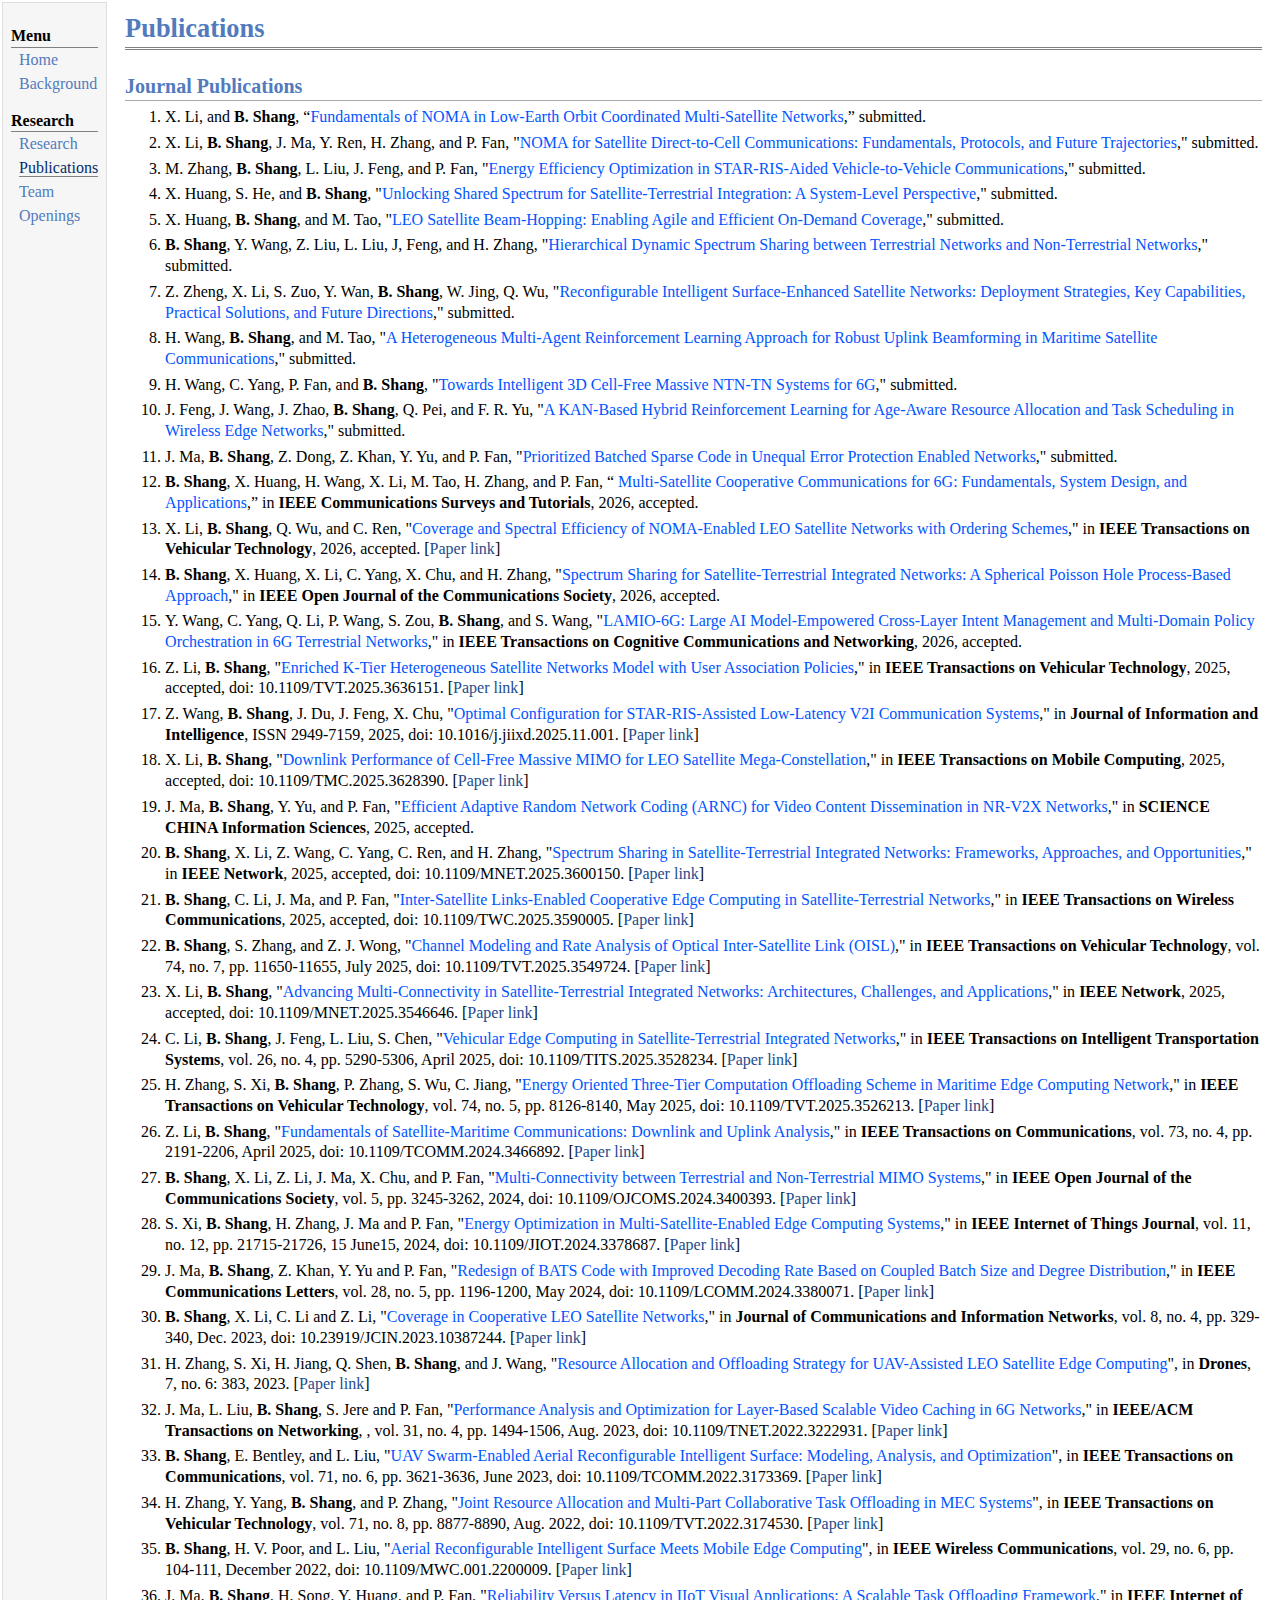
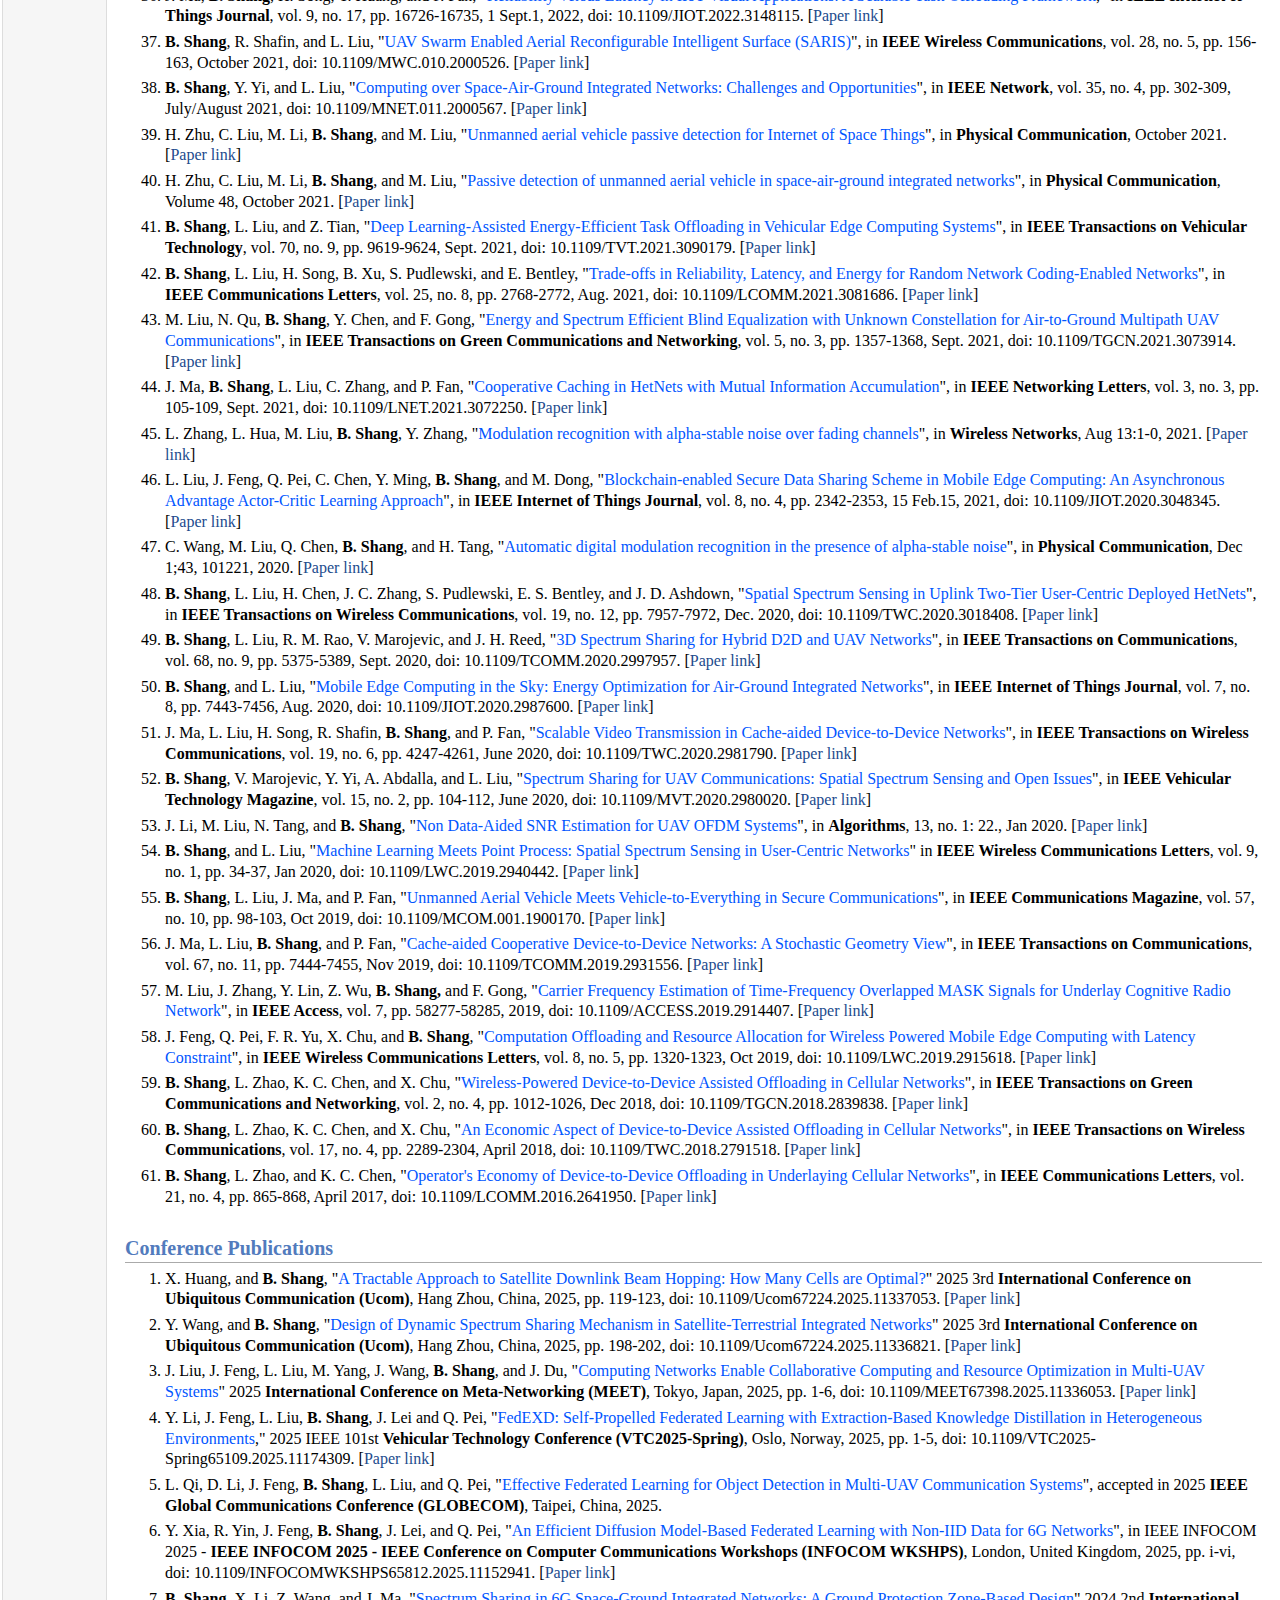
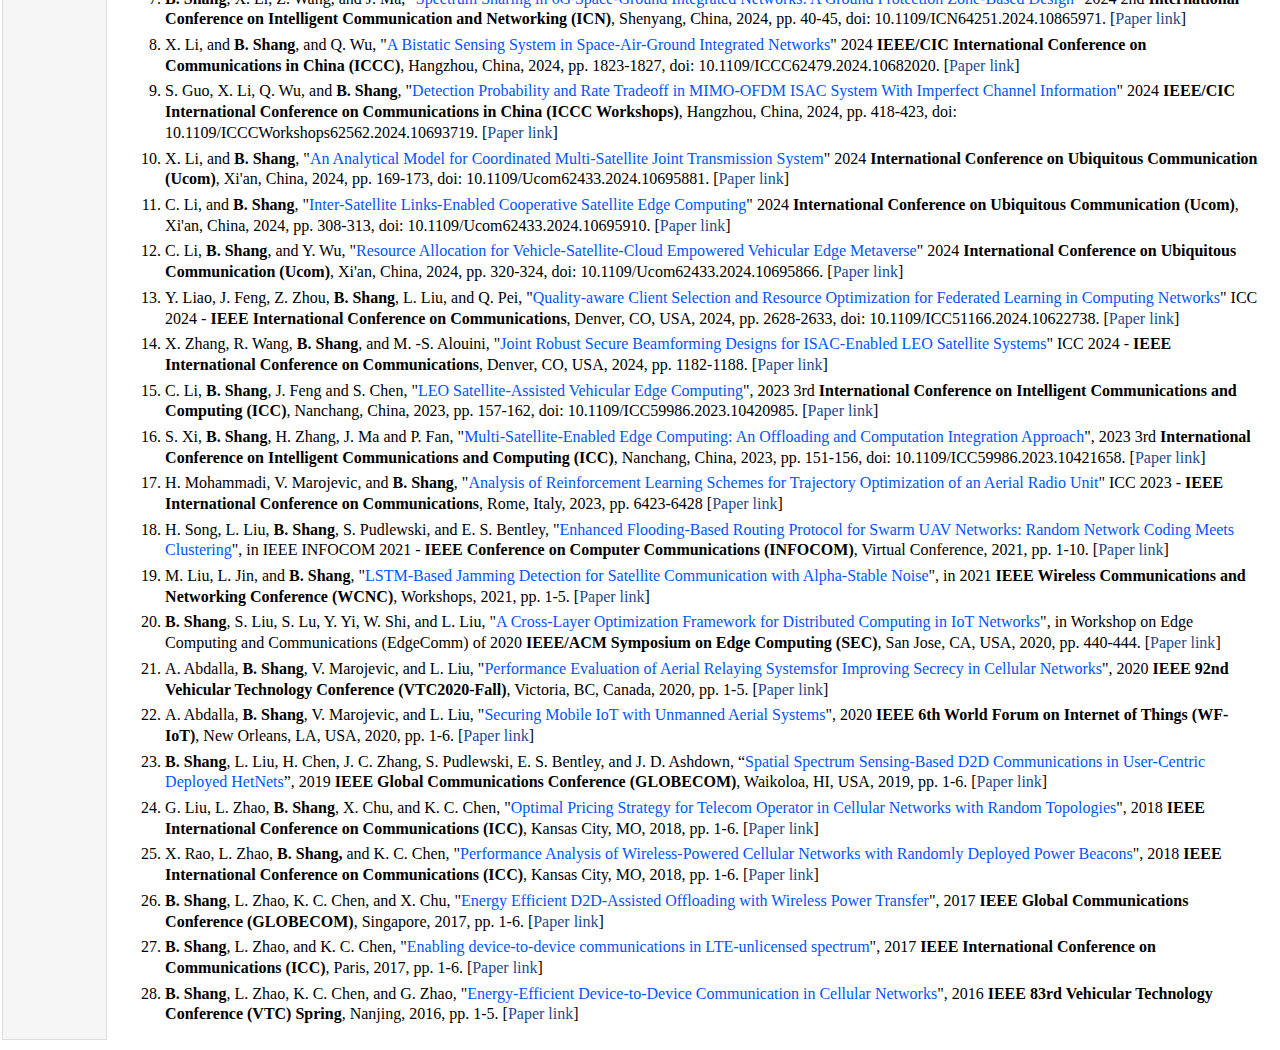
<file: publications.html>
<!DOCTYPE html PUBLIC "-//W3C//DTD XHTML 1.1//EN"
  "http://www.w3.org/TR/xhtml11/DTD/xhtml11.dtd">
<html xmlns="http://www.w3.org/1999/xhtml" xml:lang="en">
<head>
<meta name="generator" content="jemdoc, see http://jemdoc.jaboc.net/" />
<meta http-equiv="Content-Type" content="text/html;charset=utf-8" />
<link rel="stylesheet" href="jemdoc.css" type="text/css" />
<title>Publications </title>

<style>
	c1{color:#05F}
</style>
</head>
<body>
<table summary="Table for page layout." id="tlayout">
<tr valign="top">
<td id="layout-menu">
<div class="menu-category">Menu</div>
<div class="menu-item"><a href="home.html">Home</a></div>
<div class="menu-item"><a href="background.html">Background</a></div>
<div class="menu-category">Research</div>
<div class="menu-item"><a href="research.html">Research</a></div>
<div class="menu-item"><a href="publications.html" class="current">Publications</a></div>
<div class="menu-item"><a href="team.html">Team</a></div>
<div class="menu-item"><a href="openings.html">Openings</a></div>
</td>
<td id="layout-content">
<div id="toptitle">
<h1>Publications </h1>
</div>
<h2>Journal Publications</h2>
<ol>
<li><p>X. Li, and <b>B. Shang</b>, “<c1>Fundamentals of NOMA in Low-Earth Orbit Coordinated Multi-Satellite Networks</c1>,” submitted. </p>
</li>
<li><p>X. Li, <b>B. Shang</b>, J. Ma, Y. Ren, H. Zhang, and P. Fan, "<c1>NOMA for Satellite Direct-to-Cell Communications: Fundamentals, Protocols, and Future Trajectories</c1>," submitted. </p>
</li>
<li><p>M. Zhang, <b>B. Shang</b>, L. Liu, J. Feng, and P. Fan, "<c1>Energy Efficiency Optimization in STAR-RIS-Aided Vehicle-to-Vehicle Communications</c1>," submitted. </p>
</li>
<li><p>X. Huang, S. He, and <b>B. Shang</b>, "<c1>Unlocking Shared Spectrum for Satellite-Terrestrial Integration: A System-Level Perspective</c1>," submitted. </p>
</li>
<li><p>X. Huang, <b>B. Shang</b>, and M. Tao, "<c1>LEO Satellite Beam-Hopping: Enabling Agile and Efficient On-Demand Coverage</c1>," submitted. </p>
</li>
<li><p><b>B. Shang</b>, Y. Wang, Z. Liu, L. Liu, J, Feng, and H. Zhang, "<c1>Hierarchical Dynamic Spectrum Sharing between Terrestrial Networks and Non-Terrestrial Networks</c1>," submitted. </p>
</li>
<li><p>Z. Zheng, X. Li, S. Zuo, Y. Wan, <b>B. Shang</b>, W. Jing, Q. Wu, "<c1>Reconfigurable Intelligent Surface-Enhanced Satellite Networks: Deployment Strategies, Key Capabilities, Practical Solutions, and Future Directions</c1>," submitted. </p>
</li>
<li><p>H. Wang, <b>B. Shang</b>, and M. Tao, "<c1>A Heterogeneous Multi-Agent Reinforcement Learning Approach for Robust Uplink Beamforming in Maritime Satellite Communications</c1>," submitted. </p>
</li>
<li><p>H. Wang, C. Yang, P. Fan, and <b>B. Shang</b>, "<c1>Towards Intelligent 3D Cell-Free Massive NTN-TN Systems for 6G</c1>," submitted. </p>
</li>
<li><p>J. Feng, J. Wang, J. Zhao, <b>B. Shang</b>, Q. Pei, and F. R. Yu, "<c1>A KAN-Based Hybrid Reinforcement Learning for Age-Aware Resource Allocation and Task Scheduling in Wireless Edge Networks</c1>," submitted. </p>
</li>
<li><p>J. Ma, <b>B. Shang</b>, Z. Dong, Z. Khan, Y. Yu, and P. Fan, "<c1>Prioritized Batched Sparse Code in Unequal Error Protection Enabled Networks</c1>," submitted. </p>
</li>
<li>
<p><b>B. Shang</b>, X. Huang, H. Wang, X. Li, M. Tao, H. Zhang, and P. Fan, “
  <c1>Multi-Satellite Cooperative Communications for 6G: Fundamentals, System Design, and Applications</c1>,” in <strong>IEEE Communications Surveys and Tutorials</strong>, 2026, accepted. </p>
</li>
<li><p>X. Li, <b>B. Shang</b>, Q. Wu, and C. Ren, "<c1>Coverage and Spectral Efficiency of NOMA-Enabled LEO Satellite Networks with Ordering Schemes</c1>," in <strong>IEEE Transactions on Vehicular Technology</strong>, 2026, accepted. [<a href="https://ieeexplore.ieee.org/document/11353040" target="_blank">Paper link</a>]</p>
</li>
<li><p><b>B. Shang</b>, X. Huang, X. Li, C. Yang, X. Chu, and H. Zhang, "<c1>Spectrum Sharing for Satellite-Terrestrial Integrated Networks: A Spherical Poisson Hole Process-Based Approach</c1>," in <strong>IEEE Open Journal of the Communications Society</strong>, 2026, accepted. </p>
</li>
<li><p>Y. Wang, C. Yang, Q. Li, P. Wang, S. Zou, <b>B. Shang</b>, and S. Wang, "<c1>LAMIO-6G: Large AI Model-Empowered Cross-Layer Intent Management and Multi-Domain Policy Orchestration in 6G Terrestrial Networks</c1>," in <strong>IEEE Transactions on Cognitive Communications and Networking</strong>, 2026, accepted.</p>
</li>
<li><p>Z. Li, <b>B. Shang</b>, "<c1>Enriched K-Tier Heterogeneous Satellite Networks Model with User Association Policies</c1>," in <strong>IEEE Transactions on Vehicular Technology</strong>, 2025, accepted, doi: 10.1109/TVT.2025.3636151. [<a href="https://ieeexplore.ieee.org/document/11265726" target="_blank">Paper link</a>]</p>
</li>
<li><p>Z. Wang, <b>B. Shang</b>, J. Du, J. Feng, X. Chu, "<c1>Optimal Configuration for STAR-RIS-Assisted Low-Latency V2I Communication Systems</c1>," in <strong>Journal of Information and Intelligence</strong>, ISSN 2949-7159, 2025, doi: 10.1016/j.jiixd.2025.11.001. [<a href="https://www.sciencedirect.com/science/article/pii/S294971592500068X" target="_blank">Paper link</a>]</p>
</li>
<li><p>X. Li, <b>B. Shang</b>, "<c1>Downlink Performance of Cell-Free Massive MIMO for LEO Satellite Mega-Constellation</c1>," in <strong>IEEE Transactions on Mobile Computing</strong>, 2025, accepted, doi: 10.1109/TMC.2025.3628390. [<a href="https://ieeexplore.ieee.org/document/11224608" target="_blank">Paper link</a>]</p>
</li>
<li><p>J. Ma, <b>B. Shang</b>, Y. Yu, and P. Fan, "<c1>Efficient Adaptive Random Network Coding (ARNC) for Video Content Dissemination in NR-V2X Networks</c1>," in <strong>SCIENCE CHINA Information Sciences</strong>, 2025, accepted. </p>
</li>
<li><p><b>B. Shang</b>, X. Li, Z. Wang, C. Yang, C. Ren, and H. Zhang, "<c1>Spectrum Sharing in Satellite-Terrestrial Integrated Networks: Frameworks, Approaches, and Opportunities</c1>," in <strong>IEEE Network</strong>, 2025, accepted, doi: 10.1109/MNET.2025.3600150. [<a href="https://ieeexplore.ieee.org/document/11164616" target="_blank">Paper link</a>]</p>
</li>
<li><p><b>B. Shang</b>, C. Li, J. Ma, and P. Fan, "<c1>Inter-Satellite Links-Enabled Cooperative Edge Computing in Satellite-Terrestrial Networks</c1>," in <strong>IEEE Transactions on Wireless Communications</strong>, 2025, accepted, doi: 10.1109/TWC.2025.3590005. [<a href="https://ieeexplore.ieee.org/document/11095982" target="_blank">Paper link</a>]</p>
</li>
<li><p><b>B. Shang</b>, S. Zhang, and Z. J. Wong, "<c1>Channel Modeling and Rate Analysis of Optical Inter-Satellite Link (OISL)</c1>," in <strong>IEEE Transactions on Vehicular Technology</strong>, vol. 74, no. 7, pp. 11650-11655, July 2025, doi: 10.1109/TVT.2025.3549724. [<a href="https://ieeexplore.ieee.org/document/10924779" target="_blank">Paper link</a>]</p>
</li>
<li><p>X. Li, <b>B. Shang</b>, "<c1>Advancing Multi-Connectivity in Satellite-Terrestrial Integrated Networks: Architectures, Challenges, and Applications</c1>," in <strong>IEEE Network</strong>, 2025, accepted, doi: 10.1109/MNET.2025.3546646. [<a href="https://ieeexplore.ieee.org/document/10908105" target="_blank">Paper link</a>]</p>
</li>
<li><p>C. Li, <b>B. Shang</b>, J. Feng, L. Liu, S. Chen, "<c1>Vehicular Edge Computing in Satellite-Terrestrial Integrated Networks</c1>," in <strong>IEEE Transactions on Intelligent Transportation Systems</strong>, vol. 26, no. 4, pp. 5290-5306, April 2025, doi: 10.1109/TITS.2025.3528234. [<a href="https://ieeexplore.ieee.org/document/10851384" target="_blank">Paper link</a>]</p>
</li>
<li><p>H. Zhang, S. Xi, <b>B. Shang</b>, P. Zhang, S. Wu, C. Jiang, "<c1>Energy Oriented Three-Tier Computation Offloading Scheme in Maritime Edge Computing Network</c1>," in <b>IEEE Transactions on Vehicular Technology</b>, vol. 74, no. 5, pp. 8126-8140, May 2025, doi: 10.1109/TVT.2025.3526213. [<a href="https://ieeexplore.ieee.org/document/10829786" target="_blank">Paper link</a>]</p>
</li>
<li><p>Z. Li, <b>B. Shang</b>, "<c1>Fundamentals of Satellite-Maritime Communications: Downlink and Uplink Analysis</c1>," in <strong>IEEE Transactions on Communications</strong>, vol. 73, no. 4, pp. 2191-2206, April 2025, doi: 10.1109/TCOMM.2024.3466892. [<a href="https://ieeexplore.ieee.org/document/10689625" target="_blank">Paper link</a>]</p>
</li>
<li><p><b>B. Shang</b>, X. Li, Z. Li, J. Ma, X. Chu, and P. Fan, "<c1>Multi-Connectivity between Terrestrial and Non-Terrestrial MIMO Systems</c1>," in <strong>IEEE Open Journal of the Communications Society</strong>, vol. 5, pp. 3245-3262, 2024, doi: 10.1109/OJCOMS.2024.3400393. [<a href="https://ieeexplore.ieee.org/document/10530195" target="_blank">Paper link</a>]</p>
</li>
<li><p>S. Xi, <b>B. Shang</b>, H. Zhang, J. Ma and P. Fan, "<c1>Energy Optimization in Multi-Satellite-Enabled Edge Computing Systems</c1>," in <strong>IEEE Internet of Things Journal</strong>, vol. 11, no. 12, pp. 21715-21726, 15 June15, 2024, doi: 10.1109/JIOT.2024.3378687. [<a href="https://ieeexplore.ieee.org/document/10478101" target="_blank">Paper link</a>]</p>
</li>
<li><p>J. Ma, <b>B. Shang</b>, Z. Khan, Y. Yu and P. Fan, "<c1>Redesign of BATS Code with Improved Decoding Rate Based on Coupled Batch Size and Degree Distribution</c1>," in <strong>IEEE Communications Letters</strong>, vol. 28, no. 5, pp. 1196-1200, May 2024, doi: 10.1109/LCOMM.2024.3380071. [<a href="https://ieeexplore.ieee.org/document/10477679" target="_blank">Paper link</a>]</p>
</li>
<li><p><b>B. Shang</b>, X. Li, C. Li and Z. Li, "<c1>Coverage in Cooperative LEO Satellite Networks</c1>," in <strong>Journal of Communications and Information Networks</strong>, vol. 8, no. 4, pp. 329-340, Dec. 2023, doi: 10.23919/JCIN.2023.10387244. [<a href="https://ieeexplore.ieee.org/document/10387244" target="_blank">Paper link</a>]</p>
</li>
<li><p>H. Zhang, S. Xi, H. Jiang, Q. Shen, <b>B. Shang</b>, and J. Wang, "<c1>Resource Allocation and Offloading Strategy for UAV-Assisted LEO Satellite Edge Computing</c1>", in <strong>Drones</strong>, 7, no. 6: 383, 2023.  [<a href="https://www.mdpi.com/2504-446X/7/6/383" target="_blank">Paper link</a>]</p>
</li>
<li><p>J. Ma, L. Liu, <b>B. Shang</b>, S. Jere and P. Fan, "<c1>Performance Analysis and Optimization for Layer-Based Scalable Video Caching in 6G Networks</c1>," in <strong>IEEE/ACM Transactions on Networking</strong>, , vol. 31, no. 4, pp. 1494-1506, Aug. 2023, doi: 10.1109/TNET.2022.3222931. [<a href="https://ieeexplore.ieee.org/document/9956920" target="_blank">Paper link</a>]</p>
</li>
<li><p><b>B. Shang</b>, E. Bentley, and L. Liu, "<c1>UAV Swarm-Enabled Aerial Reconfigurable Intelligent Surface: Modeling, Analysis, and Optimization</c1>", in <strong>IEEE Transactions on Communications</strong>, vol. 71, no. 6, pp. 3621-3636, June 2023, doi: 10.1109/TCOMM.2022.3173369. [<a href="https://ieeexplore.ieee.org/document/9777886" target="_blank">Paper link</a>]</p>
</li>
<li><p>H. Zhang, Y. Yang, <b>B. Shang</b>, and P. Zhang, "<c1>Joint Resource Allocation and Multi-Part Collaborative Task Offloading in MEC Systems</c1>", in <strong>IEEE Transactions on Vehicular Technology</strong>, vol. 71, no. 8, pp. 8877-8890, Aug. 2022, doi: 10.1109/TVT.2022.3174530. [<a href="https://ieeexplore.ieee.org/document/9772996" target="_blank">Paper link</a>]</p>
</li>
<li><p><b>B. Shang</b>, H. V. Poor, and L. Liu, "<c1>Aerial Reconfigurable Intelligent Surface Meets Mobile Edge Computing</c1>", in <strong>IEEE Wireless Communications</strong>, vol. 29, no. 6, pp. 104-111, December 2022, doi: 10.1109/MWC.001.2200009. [<a href="https://ieeexplore.ieee.org/document/9771338" target="_blank">Paper link</a>]</p>
</li>
<li><p>J. Ma, <b>B. Shang</b>, H. Song, Y. Huang, and P. Fan, "<c1>Reliability Versus Latency in IIoT Visual Applications: A Scalable Task Offloading Framework</c1>,"  in <strong>IEEE Internet of Things Journal</strong>, vol. 9, no. 17, pp. 16726-16735, 1 Sept.1, 2022, doi: 10.1109/JIOT.2022.3148115. [<a href="https://ieeexplore.ieee.org/document/9706370" target="_blank">Paper link</a>]</p>
</li>
<li><p><b>B. Shang</b>, R. Shafin, and L. Liu, "<c1>UAV Swarm Enabled Aerial Reconfigurable Intelligent Surface (SARIS)</c1>", in <strong>IEEE Wireless Communications</strong>, vol. 28, no. 5, pp. 156-163, October 2021, doi: 10.1109/MWC.010.2000526. [<a href="https://ieeexplore.ieee.org/document/9579401" target="_blank">Paper link</a>]</p>
</li>
<li><p><b>B. Shang</b>, Y. Yi, and L. Liu, "<c1>Computing over Space-Air-Ground Integrated Networks: Challenges and Opportunities</c1>",  in <strong>IEEE Network</strong>, vol. 35, no. 4, pp. 302-309, July/August 2021, doi: 10.1109/MNET.011.2000567. [<a href="https://ieeexplore.ieee.org/document/9520380" target="_blank">Paper link</a>]</p>
</li>
<li><p>H. Zhu, C. Liu, M. Li, <b>B. Shang</b>, and M. Liu, "<c1>Unmanned aerial vehicle passive detection for Internet of Space Things</c1>", in <strong>Physical Communication</strong>, October 2021. [<a href="https://www.sciencedirect.com/science/article/abs/pii/S1874490721002111" target="_blank" class="Publication_title">Paper link</a>]</p>
</li>
<li><p>H. Zhu, C. Liu, M. Li, <b>B. Shang</b>, and M. Liu, "<c1>Passive detection of unmanned aerial vehicle in space-air-ground integrated networks</c1>", in <strong>Physical Communication</strong>, Volume 48, October 2021. [<a href="https://www.sciencedirect.com/science/article/abs/pii/S1874490721001762" target="_blank" class="Publication_title">Paper link</a>]</p>
</li>
<li><p><b>B. Shang</b>, L. Liu, and Z. Tian, "<c1>Deep Learning-Assisted Energy-Efficient Task Offloading in Vehicular Edge Computing Systems</c1>", in <strong>IEEE Transactions on Vehicular Technology</strong>, vol. 70, no. 9, pp. 9619-9624, Sept. 2021, doi: 10.1109/TVT.2021.3090179. [<a href="https://ieeexplore.ieee.org/document/9459529" target="_blank" class="Publication_title">Paper link</a>]</p>
</li>
<li><p><b>B. Shang</b>, L. Liu, H. Song, B. Xu, S. Pudlewski, and E. Bentley, "<c1>Trade-offs in Reliability, Latency, and Energy for Random Network Coding-Enabled Networks</c1>", in <strong>IEEE Communications Letters</strong>, vol. 25, no. 8, pp. 2768-2772, Aug. 2021, doi: 10.1109/LCOMM.2021.3081686. [<a href="https://ieeexplore.ieee.org/document/9435314" target="_blank" class="Publication_title">Paper link</a>]</p>
</li>
<li><p>M. Liu, N. Qu, <b>B. Shang</b>, Y. Chen, and F. Gong, "<c1>Energy and Spectrum Efficient Blind Equalization with Unknown Constellation for Air-to-Ground Multipath UAV Communications</c1>", in <strong>IEEE Transactions on Green Communications and Networking</strong>, vol. 5, no. 3, pp. 1357-1368, Sept. 2021, doi: 10.1109/TGCN.2021.3073914. [<a href="https://ieeexplore.ieee.org/document/9407004" target="_blank" class="Publication_title">Paper link</a>]</p>
</li>
<li><p>J. Ma, <b>B. Shang</b>, L. Liu, C. Zhang, and P. Fan, "<c1>Cooperative Caching in HetNets with Mutual Information Accumulation</c1>", in <strong>IEEE Networking Letters</strong>, vol. 3, no. 3, pp. 105-109, Sept. 2021, doi: 10.1109/LNET.2021.3072250. [<a href="https://ieeexplore.ieee.org/document/9399670" target="_blank" class="Publication_title">Paper link</a>]</p>
</li>
<li><p>L. Zhang, L. Hua, M. Liu, <b>B. Shang</b>, Y. Zhang, "<c1>Modulation recognition with alpha-stable noise over fading channels</c1>", in <strong>Wireless Networks</strong>, Aug 13:1-0, 2021. [<a href="https://link.springer.com/article/10.1007/s11276-021-02745-5" target="_blank" class="Publication_title">Paper link</a>]</p>
</li>
<li><p>L. Liu, J. Feng, Q. Pei, C. Chen, Y. Ming, <b>B. Shang</b>, and M. Dong, "<c1>Blockchain-enabled Secure Data Sharing Scheme in Mobile Edge Computing: An Asynchronous Advantage Actor-Critic Learning Approach</c1>", in <strong>IEEE Internet of Things Journal</strong>, vol. 8, no. 4, pp. 2342-2353, 15 Feb.15, 2021, doi: 10.1109/JIOT.2020.3048345. [<a href="https://ieeexplore.ieee.org/document/9311629" target="_blank" class="Publication_title">Paper link</a>]</p>
</li>
<li><p>C.  Wang, M. Liu, Q. Chen, <b>B. Shang</b>, and H. Tang, "<c1>Automatic  digital modulation recognition in the presence of alpha-stable noise</c1>", in <strong>Physical Communication</strong>, Dec 1;43, 101221, 2020. [<a href="https://www.sciencedirect.com/science/article/abs/pii/S1874490720302986" target="_blank" class="Publication_title">Paper link</a>]</p>
</li>
<li><p><b>B. Shang</b>, L. Liu, H. Chen, J. C. Zhang, S. Pudlewski, E. S. Bentley, and J. D. Ashdown, "<c1>Spatial Spectrum Sensing in Uplink Two-Tier User-Centric Deployed HetNets</c1>", in <strong>IEEE Transactions on Wireless Communications</strong>, vol. 19, no. 12, pp. 7957-7972, Dec. 2020, doi: 10.1109/TWC.2020.3018408. [<a href="https://ieeexplore.ieee.org/document/9178984" target="_blank" class="Publication_title">Paper link</a>]</p>
</li>
<li><p><b>B. Shang</b>, L. Liu, R. M. Rao, V. Marojevic, and J. H. Reed, "<c1>3D Spectrum Sharing for Hybrid D2D and UAV Networks</c1>", in <strong>IEEE Transactions on Communications</strong>, vol. 68, no. 9, pp. 5375-5389, Sept. 2020, doi: 10.1109/TCOMM.2020.2997957. [<a href="https://ieeexplore.ieee.org/document/9102315" target="_blank" class="Publication_title">Paper link</a>]</p>
</li>
<li><p><b>B. Shang</b>, and L. Liu, "<c1>Mobile Edge Computing in the Sky: Energy Optimization for Air-Ground Integrated Networks</c1>", in <strong>IEEE Internet of Things Journal</strong>, vol. 7, no. 8, pp. 7443-7456, Aug. 2020, doi: 10.1109/JIOT.2020.2987600. [<a href="https://ieeexplore.ieee.org/document/9066989" target="_blank" class="Publication_title">Paper link</a>]</p>
</li>
<li><p>J. Ma, L. Liu, H. Song, R. Shafin, <b>B. Shang</b>, and P. Fan, "<c1>Scalable Video Transmission in Cache-aided Device-to-Device Networks</c1>", in <strong>IEEE Transactions on Wireless Communications</strong>, vol. 19, no. 6, pp. 4247-4261, June 2020, doi: 10.1109/TWC.2020.2981790. [<a href="https://ieeexplore.ieee.org/document/9047146" target="_blank" class="Publication_title">Paper link</a>]</p>
</li>
<li><p><b>B. Shang</b>, V. Marojevic, Y. Yi, A. Abdalla, and L. Liu, "<c1>Spectrum Sharing for UAV Communications: Spatial Spectrum Sensing and Open Issues</c1>", in <strong>IEEE Vehicular Technology Magazine</strong>, vol. 15, no. 2, pp. 104-112, June 2020, doi: 10.1109/MVT.2020.2980020. [<a href="https://ieeexplore.ieee.org/document/9050413" target="_blank" class="Publication_title">Paper link</a>]</p>
</li>
<li><p>J. Li, M. Liu, N. Tang, and <b>B. Shang</b>, "<c1>Non Data-Aided SNR Estimation for UAV OFDM Systems</c1>", in <strong>Algorithms</strong>, 13, no. 1: 22., Jan 2020. [<a href="https://www.mdpi.com/1999-4893/13/1/22" target="_blank" class="Publication_title">Paper link</a>]</p>
</li>
<li><p><b>B. Shang</b>, and L. Liu, "<c1>Machine Learning Meets Point Process: Spatial Spectrum Sensing in User-Centric Networks</c1>" in <strong>IEEE Wireless Communications Letters</strong>, vol. 9, no. 1, pp. 34-37, Jan 2020, doi: 10.1109/LWC.2019.2940442. [<a href="https://ieeexplore.ieee.org/document/8830434" target="_blank" class="Publication_title">Paper link</a>]</p>
</li>
<li><p><b>B. Shang</b>, L. Liu, J. Ma, and P. Fan, "<c1>Unmanned Aerial Vehicle Meets Vehicle-to-Everything in Secure Communications</c1>", in <strong>IEEE Communications Magazine</strong>, vol. 57, no. 10, pp. 98-103, Oct 2019, doi: 10.1109/MCOM.001.1900170. [<a href="https://ieeexplore.ieee.org/document/8875722" target="_blank" class="Publication_title">Paper link</a>]</p>
</li>
<li><p>J. Ma, L. Liu, <b>B. Shang</b>, and P. Fan, "<c1>Cache-aided Cooperative Device-to-Device Networks: A Stochastic Geometry View</c1>", in <strong>IEEE Transactions on Communications</strong>, vol. 67, no. 11, pp. 7444-7455, Nov 2019, doi: 10.1109/TCOMM.2019.2931556. [<a href="https://ieeexplore.ieee.org/document/8778686" target="_blank" class="Publication_title">Paper link</a>]</p>
</li>
<li><p>M. Liu, J. Zhang, Y. Lin, Z. Wu, <b>B. Shang,</b> and F. Gong, "<c1>Carrier Frequency Estimation of Time-Frequency Overlapped MASK Signals for Underlay Cognitive Radio Network</c1>", in <strong>IEEE Access</strong>, vol. 7, pp. 58277-58285, 2019, doi: 10.1109/ACCESS.2019.2914407. [<a href="https://ieeexplore.ieee.org/document/8703722" target="_blank" class="Publication_title">Paper link</a>]</p>
</li>
<li><p>J. Feng, Q. Pei, F. R. Yu, X. Chu, and <b>B. Shang</b>, "<c1>Computation Offloading and Resource Allocation for Wireless Powered Mobile Edge Computing with Latency Constraint</c1>", in <strong>IEEE Wireless Communications Letters</strong>, vol. 8, no. 5, pp. 1320-1323, Oct 2019, doi: 10.1109/LWC.2019.2915618. [<a href="https://ieeexplore.ieee.org/document/8709768" target="_blank" class="Publication_title">Paper link</a>]</p>
</li>
<li><p><b>B. Shang</b>, L. Zhao, K. C. Chen, and X. Chu, "<c1>Wireless-Powered Device-to-Device Assisted Offloading in Cellular Networks</c1>", in <strong>IEEE Transactions on Green Communications and Networking</strong>, vol. 2, no. 4, pp. 1012-1026, Dec 2018, doi: 10.1109/TGCN.2018.2839838. [<a href="https://ieeexplore.ieee.org/document/8362983" target="_blank" class="Publication_title">Paper link</a>]</p>
</li>
<li><p><b>B. Shang</b>, L. Zhao, K. C. Chen, and X. Chu, "<c1>An Economic Aspect of Device-to-Device Assisted Offloading in Cellular Networks</c1>", in <strong>IEEE Transactions on Wireless Communications</strong>, vol. 17, no. 4, pp. 2289-2304, April 2018, doi: 10.1109/TWC.2018.2791518. [<a href="https://ieeexplore.ieee.org/document/8255828" target="_blank" class="Publication_title">Paper link</a>]</p>
</li>
<li><p><b>B. Shang</b>, L. Zhao, and K. C. Chen, "<c1>Operator's Economy of Device-to-Device Offloading in Underlaying Cellular Networks</c1>", in <strong>IEEE Communications Letters</strong>, vol. 21, no. 4, pp. 865-868, April 2017, doi: 10.1109/LCOMM.2016.2641950. [<a href="https://ieeexplore.ieee.org/document/7792143" target="_blank" class="Publication_title">Paper link</a>]</p>
</li>
</ol>


<h2>Conference Publications</h2>
<ol>
<li>
  <p>X. Huang, and <b>B. Shang</b>, "<c1>A Tractable Approach to Satellite Downlink Beam Hopping: How Many Cells are Optimal?</c1>" 2025 3rd <strong>International Conference on Ubiquitous Communication (Ucom)</strong>, Hang Zhou, China, 2025, pp. 119-123, doi: 10.1109/Ucom67224.2025.11337053. [<a href="https://ieeexplore.ieee.org/document/11337053" target="_blank" class="Publication_title">Paper link</a>]</p>
</li>
<li>
  <p>Y. Wang, and <b>B. Shang</b>, "<c1>Design of Dynamic Spectrum Sharing Mechanism in Satellite-Terrestrial Integrated Networks</c1>" 2025 3rd <strong>International Conference on Ubiquitous Communication (Ucom)</strong>, Hang Zhou, China, 2025, pp. 198-202, doi: 10.1109/Ucom67224.2025.11336821. [<a href="https://ieeexplore.ieee.org/document/11336821" target="_blank" class="Publication_title">Paper link</a>]</p>
</li>
<li>
  <p>J. Liu, J. Feng, L. Liu, M. Yang, J. Wang, <b>B. Shang</b>, and J. Du, "<c1>Computing Networks Enable Collaborative Computing and Resource Optimization in Multi-UAV Systems</c1>" 2025 <strong>International Conference on Meta-Networking (MEET)</strong>, Tokyo, Japan, 2025, pp. 1-6, doi: 10.1109/MEET67398.2025.11336053. [<a href="https://ieeexplore.ieee.org/document/11336053" target="_blank" class="Publication_title">Paper link</a>]</p>
</li>
<li>
  <p>Y. Li, J. Feng, L. Liu, <b>B. Shang</b>, J. Lei and Q. Pei, "<c1>FedEXD: Self-Propelled Federated Learning with Extraction-Based Knowledge Distillation in Heterogeneous Environments</c1>," 2025 IEEE 101st <strong>Vehicular Technology Conference (VTC2025-Spring)</strong>, Oslo, Norway, 2025, pp. 1-5, doi: 10.1109/VTC2025-Spring65109.2025.11174309. [<a href="https://ieeexplore.ieee.org/document/11174309" target="_blank" class="Publication_title">Paper link</a>]</p>
</li>
<li>
  <p>L. Qi, D. Li, J. Feng, <b>B. Shang</b>, L. Liu, and Q. Pei, "<c1>Effective Federated Learning for Object Detection in Multi-UAV Communication Systems</c1>", accepted in 2025 <strong>IEEE Global Communications Conference (GLOBECOM)</strong>, Taipei, China, 2025.</p>
</li>
<li>
  <p>Y. Xia, R. Yin, J. Feng, <b>B. Shang</b>, J. Lei, and Q. Pei, "<c1>An Efficient Diffusion Model-Based Federated Learning with Non-IID Data for 6G Networks</c1>", in IEEE INFOCOM 2025 - <strong>IEEE INFOCOM 2025 - IEEE Conference on Computer Communications Workshops (INFOCOM WKSHPS)</strong>, London, United Kingdom, 2025, pp. i-vi, doi: 10.1109/INFOCOMWKSHPS65812.2025.11152941. [<a href="https://ieeexplore.ieee.org/document/11152941" target="_blank" class="Publication_title">Paper link</a>]</p>
</li>
<li>
  <p><b>B. Shang</b>, X. Li, Z. Wang, and J. Ma, "<c1>Spectrum Sharing in 6G Space-Ground Integrated Networks: A Ground Protection Zone-Based Design</c1>" 2024 2nd <strong>International Conference on Intelligent Communication and Networking (ICN)</strong>, Shenyang, China, 2024, pp. 40-45, doi: 10.1109/ICN64251.2024.10865971. [<a href="https://ieeexplore.ieee.org/document/10865971" target="_blank" class="Publication_title">Paper link</a>]</p>
</li>
<li>
  <p>X. Li, and <b>B. Shang</b>, and Q. Wu, "<c1>A Bistatic Sensing System in Space-Air-Ground Integrated Networks</c1>" 2024 <strong>IEEE/CIC International Conference on Communications in China (ICCC)</strong>, Hangzhou, China, 2024, pp. 1823-1827, doi: 10.1109/ICCC62479.2024.10682020. [<a href="https://ieeexplore.ieee.org/document/10682020" target="_blank" class="Publication_title">Paper link</a>]</p>
</li>
<li>
  <p>S. Guo, X. Li, Q. Wu, and <b>B. Shang</b>, "<c1>Detection Probability and Rate Tradeoff in MIMO-OFDM ISAC System With Imperfect Channel Information</c1>" 2024 <strong>IEEE/CIC International Conference on Communications in China (ICCC Workshops)</strong>, Hangzhou, China, 2024, pp. 418-423, doi: 10.1109/ICCCWorkshops62562.2024.10693719. [<a href="https://ieeexplore.ieee.org/document/10693719" target="_blank" class="Publication_title">Paper link</a>]</p>
</li>
<li>
  <p>X. Li, and <b>B. Shang</b>, "<c1>An Analytical Model for Coordinated Multi-Satellite Joint Transmission System</c1>" 2024 <strong>International Conference on Ubiquitous Communication (Ucom)</strong>, Xi'an, China, 2024, pp. 169-173, doi: 10.1109/Ucom62433.2024.10695881. [<a href="https://ieeexplore.ieee.org/document/10695881" target="_blank" class="Publication_title">Paper link</a>]</p>
</li>
<li>
  <p>C. Li, and <b>B. Shang</b>, "<c1>Inter-Satellite Links-Enabled Cooperative Satellite Edge Computing</c1>" 2024 <strong>International Conference on Ubiquitous Communication (Ucom)</strong>, Xi'an, China, 2024, pp. 308-313, doi: 10.1109/Ucom62433.2024.10695910. [<a href="https://ieeexplore.ieee.org/document/10695910" target="_blank" class="Publication_title">Paper link</a>]</p>
</li>
<li>
  <p>C. Li, <b>B. Shang</b>, and Y. Wu, "<c1>Resource Allocation for Vehicle-Satellite-Cloud Empowered Vehicular Edge Metaverse</c1>" 2024 <strong>International Conference on Ubiquitous Communication (Ucom)</strong>, Xi'an, China, 2024, pp. 320-324, doi: 10.1109/Ucom62433.2024.10695866. [<a href="https://ieeexplore.ieee.org/document/10695866" target="_blank" class="Publication_title">Paper link</a>]</p>
</li>
<li>
  <p>Y. Liao, J. Feng, Z. Zhou, <b>B. Shang</b>, L. Liu, and Q. Pei, "<c1>Quality-aware Client Selection and Resource Optimization for Federated Learning in Computing Networks</c1>" ICC 2024 - <strong>IEEE International Conference on Communications</strong>, Denver, CO, USA, 2024, pp. 2628-2633, doi: 10.1109/ICC51166.2024.10622738. [<a href="https://ieeexplore.ieee.org/document/10622738" target="_blank" class="Publication_title">Paper link</a>]</p>
</li>
<li>
  <p>X. Zhang, R. Wang, <b>B. Shang</b>, and M. -S. Alouini, "<c1>Joint Robust Secure Beamforming Designs for ISAC-Enabled LEO Satellite Systems</c1>" ICC 2024 - <strong>IEEE International Conference on Communications</strong>, Denver, CO, USA, 2024, pp. 1182-1188. [<a href="https://ieeexplore.ieee.org/document/10622473" target="_blank" class="Publication_title">Paper link</a>]</p>
</li>
<li>
  <p>C. Li, <b>B. Shang</b>, J. Feng and S. Chen, "<c1>LEO Satellite-Assisted Vehicular Edge Computing</c1>", 2023 3rd <strong>International Conference on Intelligent Communications and Computing (ICC)</strong>, Nanchang, China, 2023, pp. 157-162, doi: 10.1109/ICC59986.2023.10420985. [<a href="https://ieeexplore.ieee.org/document/10420985" target="_blank" class="Publication_title">Paper link</a>]</p>
</li>
<li><p>S. Xi, <b>B. Shang</b>, H. Zhang, J. Ma and P. Fan, "<c1>Multi-Satellite-Enabled Edge Computing: An Offloading and Computation Integration Approach</c1>", 2023 3rd <strong>International Conference on Intelligent Communications and Computing (ICC)</strong>, Nanchang, China, 2023, pp. 151-156, doi: 10.1109/ICC59986.2023.10421658. [<a href="https://ieeexplore.ieee.org/document/10421658" target="_blank" class="Publication_title">Paper link</a>]</p>
</li>
<li>
  <p>H. Mohammadi, V. Marojevic, and <b>B. Shang</b>, "<c1>Analysis of Reinforcement Learning Schemes for Trajectory Optimization of an Aerial Radio Unit</c1>" ICC 2023 - <strong>IEEE International Conference on Communications</strong>, Rome, Italy, 2023, pp. 6423-6428 [<a href="https://ieeexplore.ieee.org/document/10279738" target="_blank" class="Publication_title">Paper link</a>]</p>
</li>
<li>
  <p>H. Song, L. Liu, <b>B. Shang</b>, S. Pudlewski, and E. S. Bentley, "<c1>Enhanced Flooding-Based Routing Protocol for Swarm UAV Networks: Random Network Coding Meets Clustering</c1>", in IEEE INFOCOM 2021 - <strong>IEEE Conference on Computer Communications (INFOCOM)</strong>, Virtual Conference, 2021, pp. 1-10. [<a href="https://ieeexplore.ieee.org/document/9488721" target="_blank" class="Publication_title">Paper link</a>]</p>
</li>
<li>
  <p>M. Liu, L. Jin, and <b>B. Shang</b>, "<c1>LSTM-Based Jamming Detection for Satellite Communication with Alpha-Stable Noise</c1>", in 2021 <strong>IEEE Wireless Communications and Networking Conference (WCNC)</strong>, Workshops, 2021, pp. 1-5. [<a href="https://ieeexplore.ieee.org/document/9420017" target="_blank" class="Publication_title">Paper link</a>]</p>
</li>
<li>
  <p><b>B. Shang</b>, S. Liu, S. Lu, Y. Yi, W. Shi, and L. Liu, "<c1>A Cross-Layer Optimization Framework for Distributed Computing in IoT Networks</c1>", in Workshop on Edge Computing and Communications (EdgeComm) of 2020 <strong>IEEE/ACM Symposium on Edge Computing (SEC)</strong>, San Jose, CA, USA, 2020, pp. 440-444. [<a href="https://ieeexplore.ieee.org/document/9355777" target="_blank" class="Publication_title">Paper link</a>]</p>
</li>
<li>
  <p>A. Abdalla, <b>B. Shang</b>, V. Marojevic, and L. Liu, "<c1>Performance Evaluation of Aerial Relaying Systemsfor Improving Secrecy in Cellular Networks</c1>", 2020 <strong>IEEE 92nd Vehicular Technology Conference (VTC2020-Fall)</strong>, Victoria, BC, Canada, 2020, pp. 1-5. [<a href="https://ieeexplore.ieee.org/document/9348686" target="_blank" class="Publication_title">Paper link</a>]</p>
</li>
<li>
  <p>A. Abdalla, <b>B. Shang</b>, V. Marojevic, and L. Liu, "<c1>Securing Mobile IoT with Unmanned Aerial Systems</c1>", 2020 <strong>IEEE 6th World Forum on Internet of Things (WF-IoT)</strong>, New Orleans, LA, USA, 2020, pp. 1-6. [<a href="https://ieeexplore.ieee.org/document/9221338" target="_blank" class="Publication_title">Paper link</a>]</p>
</li>
<li>
  <p><b>B. Shang</b>, L. Liu, H. Chen, J. C. Zhang, S. Pudlewski, E. S. Bentley, and J. D. Ashdown, “<c1>Spatial Spectrum Sensing-Based D2D Communications in User-Centric Deployed HetNets</c1>”, 2019 <strong>IEEE Global Communications Conference (GLOBECOM)</strong>, Waikoloa, HI, USA, 2019, pp. 1-6. [<a href="https://ieeexplore.ieee.org/document/9013184" target="_blank" class="Publication_title">Paper link</a>]</p>
</li>
<li>
  <p>G. Liu, L. Zhao, <b>B. Shang</b>, X. Chu, and K. C. Chen, "<c1>Optimal Pricing Strategy for Telecom Operator in Cellular Networks with Random Topologies</c1>", 2018 <strong>IEEE International Conference on Communications (ICC)</strong>, Kansas City, MO, 2018, pp. 1-6. [<a href="https://ieeexplore.ieee.org/document/8422683" target="_blank" class="Publication_title">Paper link</a>]</p>
</li>
<li>
  <p>X. Rao, L. Zhao, <b>B. Shang,</b> and K. C. Chen, "<c1>Performance Analysis of Wireless-Powered Cellular Networks with Randomly Deployed Power Beacons</c1>", 2018 <strong>IEEE International Conference on Communications (ICC)</strong>, Kansas City, MO, 2018, pp. 1-6. [<a href="https://ieeexplore.ieee.org/document/8422922" target="_blank" class="Publication_title">Paper link</a>]</p>
</li>
<li>
  <p><b>B. Shang</b>, L. Zhao, K. C. Chen, and X. Chu, "<c1>Energy Efficient D2D-Assisted Offloading with Wireless Power Transfer</c1>", 2017 <strong>IEEE Global Communications Conference (GLOBECOM)</strong>, Singapore, 2017, pp. 1-6. [<a href="https://ieeexplore.ieee.org/document/8254602" target="_blank" class="Publication_title">Paper link</a>]</p>
</li>
<li>
  <p><b>B. Shang</b>, L. Zhao, and K. C. Chen, "<c1>Enabling device-to-device communications in LTE-unlicensed spectrum</c1>", 2017 <strong>IEEE International Conference on Communications (ICC)</strong>, Paris, 2017, pp. 1-6. [<a href="https://ieeexplore.ieee.org/document/7997134" target="_blank" class="Publication_title">Paper link</a>]</p>
</li>
<li>
  <p><b>B. Shang</b>, L. Zhao, K. C. Chen, and G. Zhao, "<c1>Energy-Efficient Device-to-Device Communication in Cellular Networks</c1>", 2016 <strong>IEEE 83rd Vehicular Technology Conference (VTC) Spring</strong>, Nanjing, 2016, pp. 1-5. [<a href="https://ieeexplore.ieee.org/document/7504229" target="_blank" class="Publication_title">Paper link</a>]</p>
</li>
</ol>
</td>
</tr>
</table>
</body>
</html>
</file>
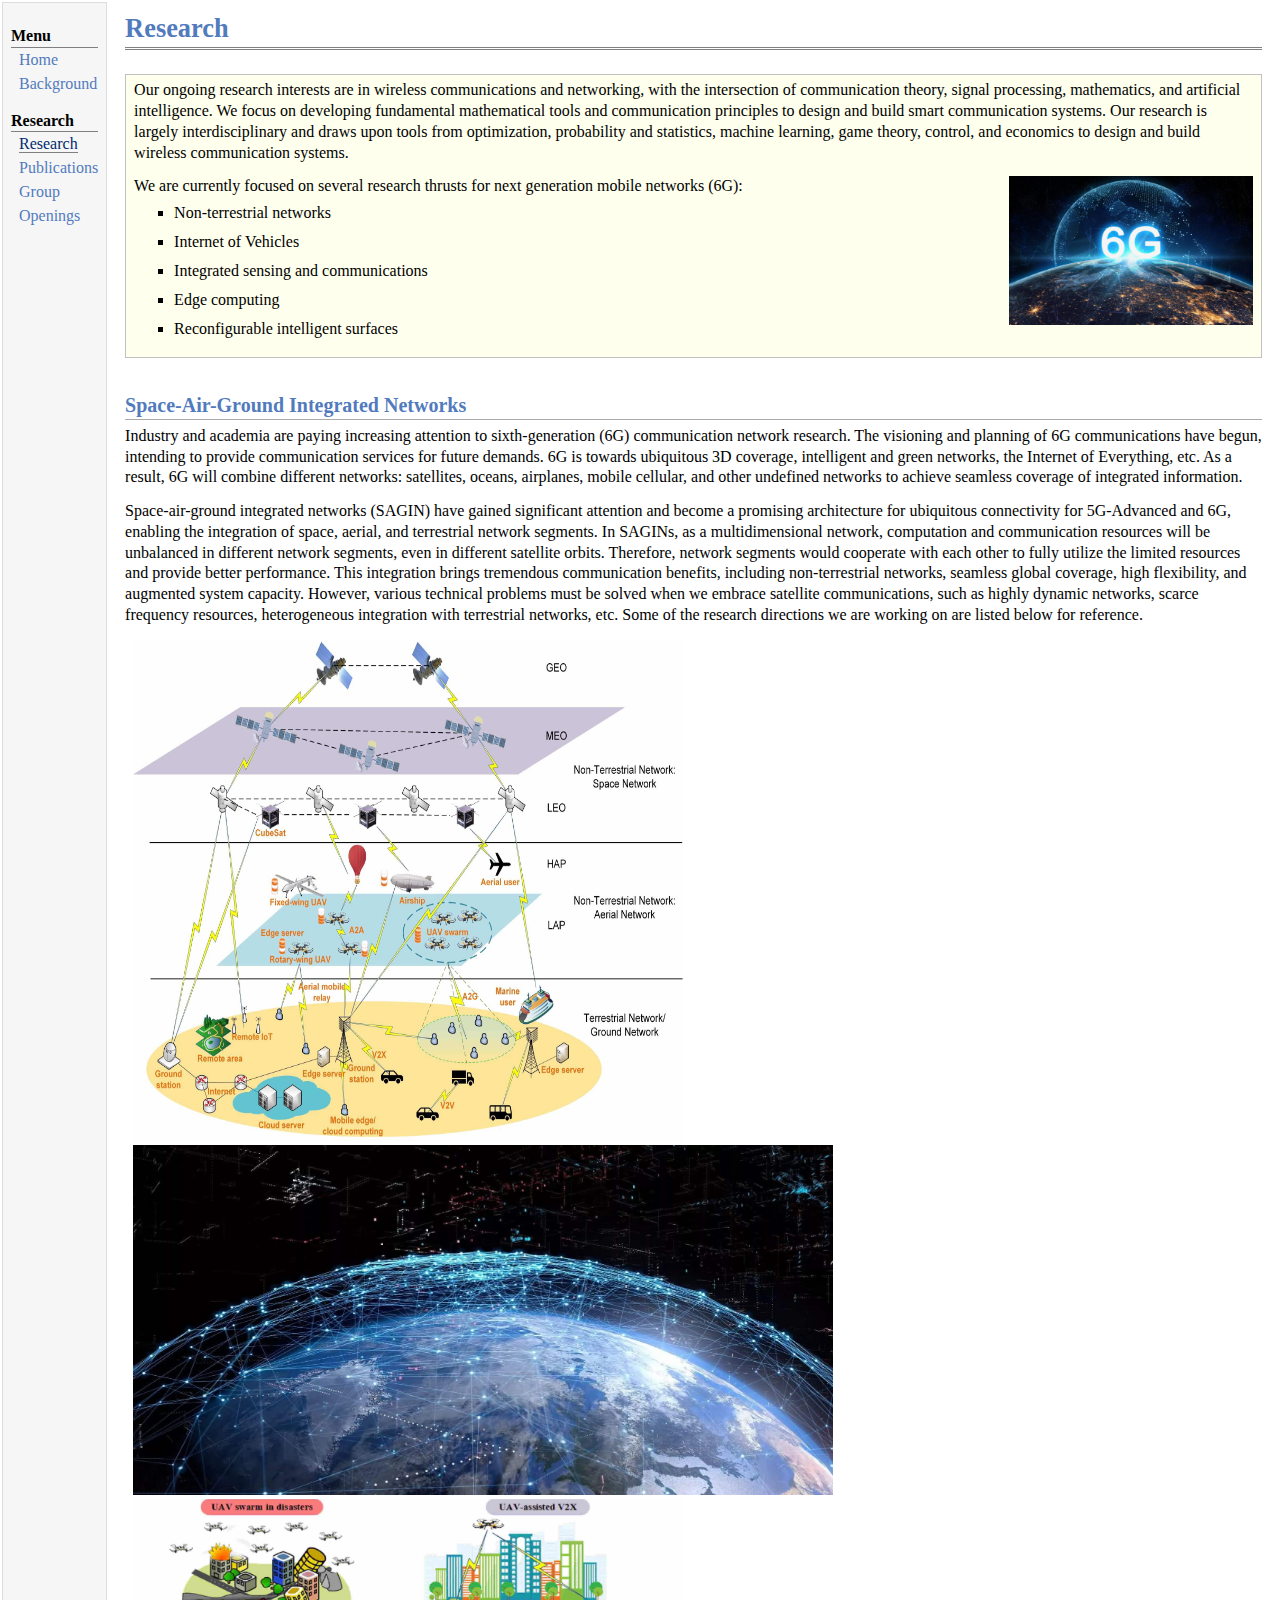
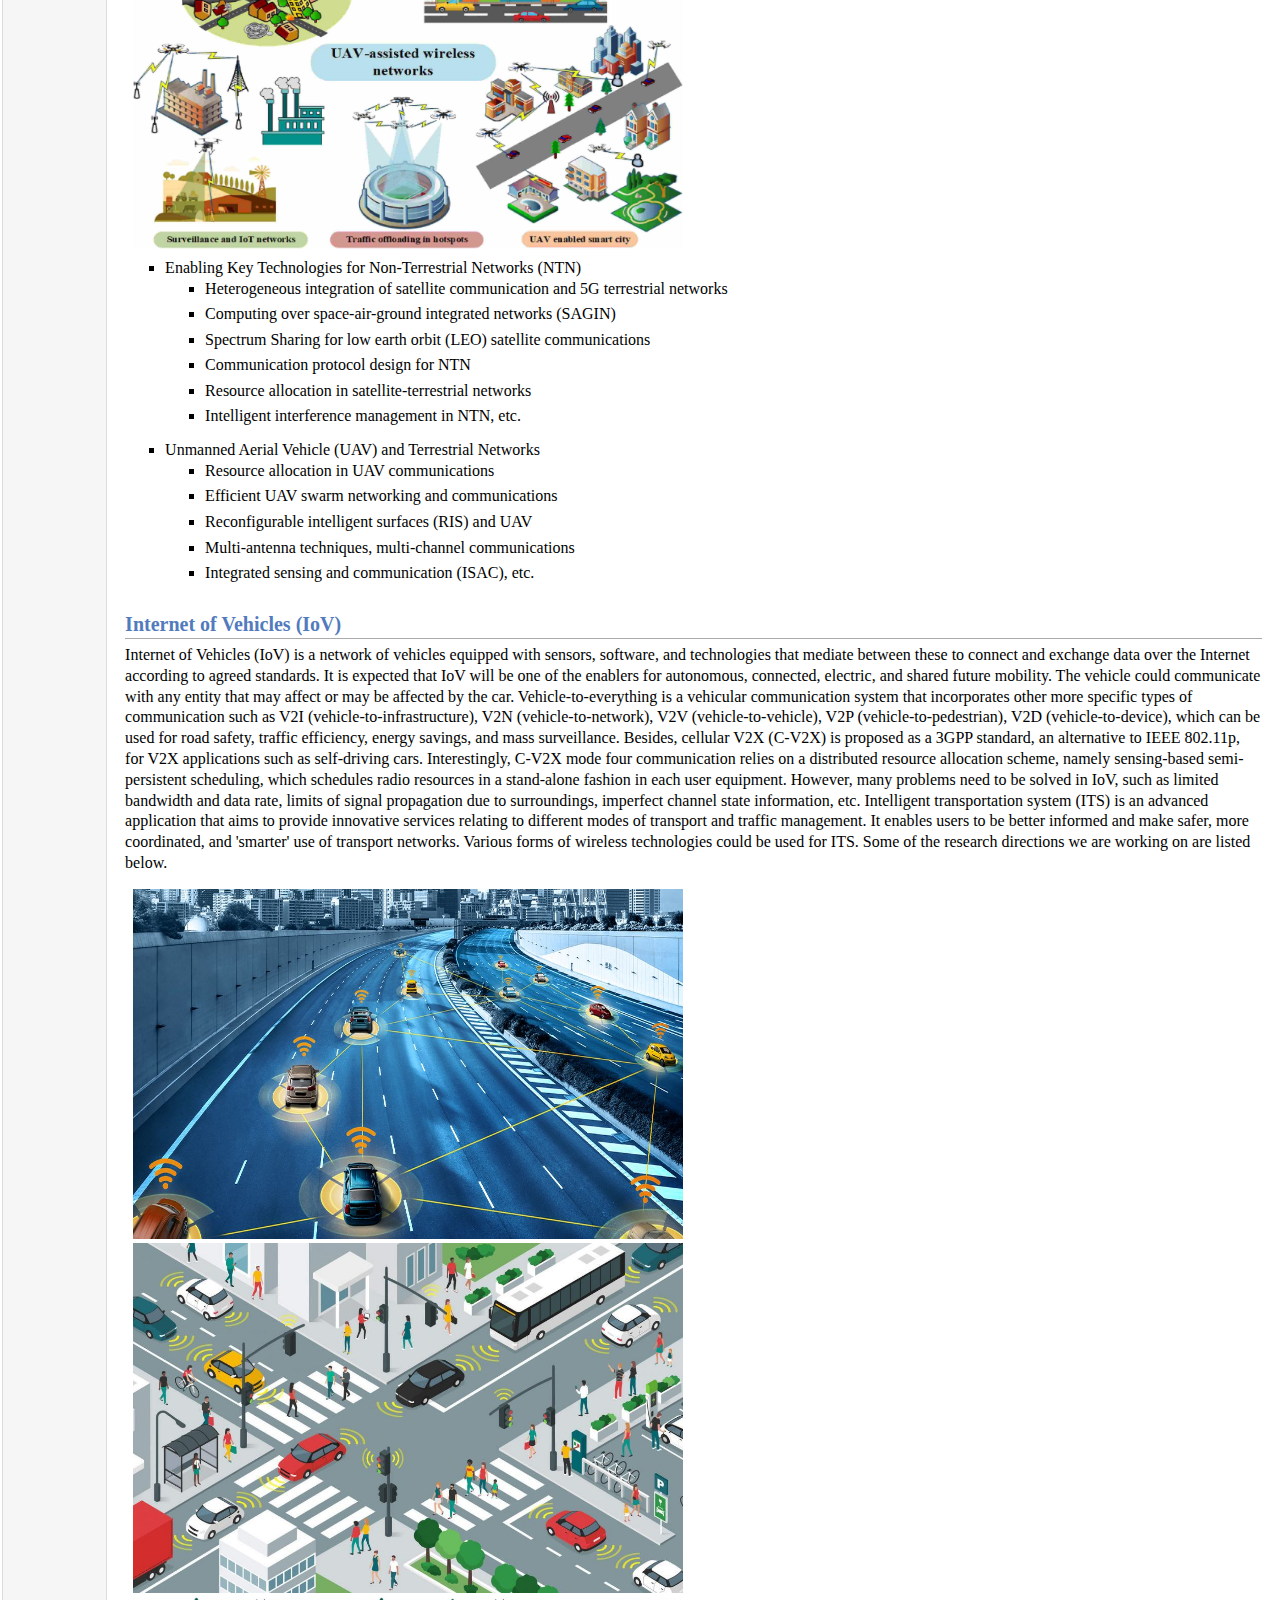
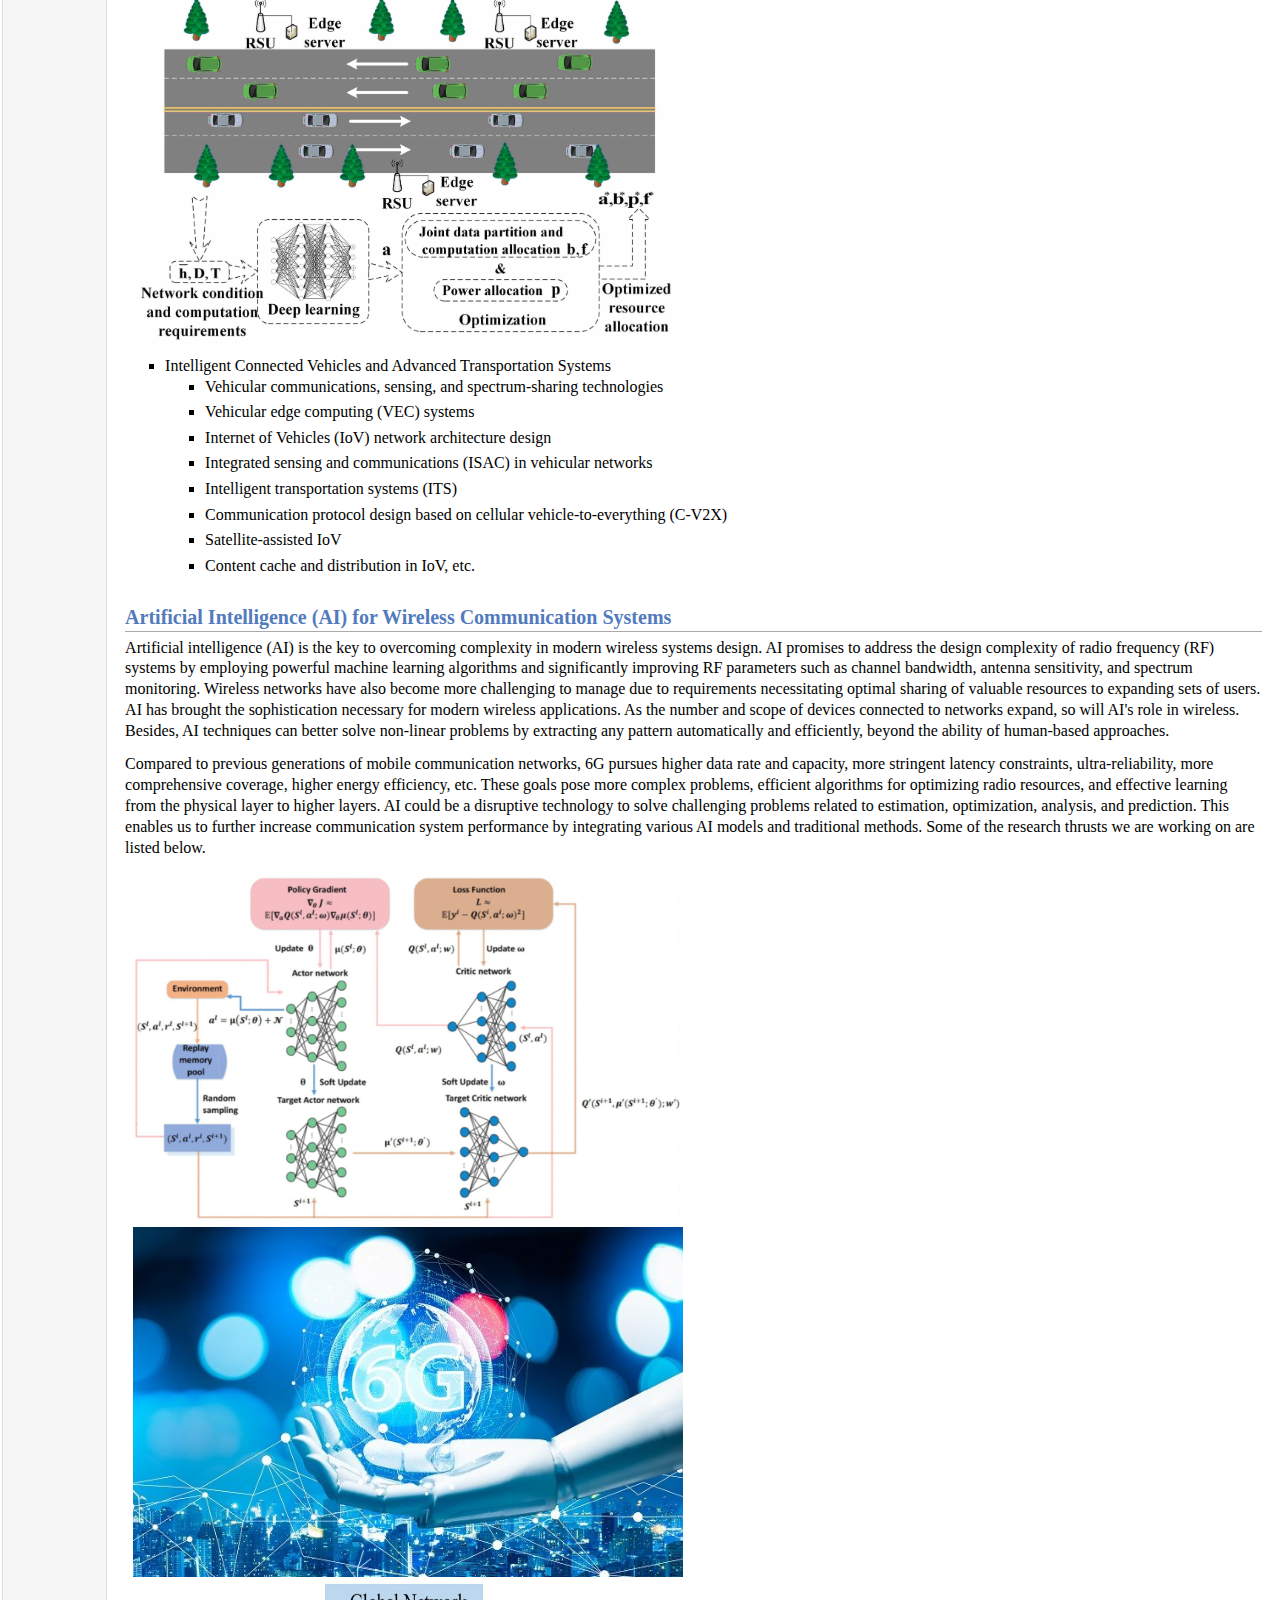
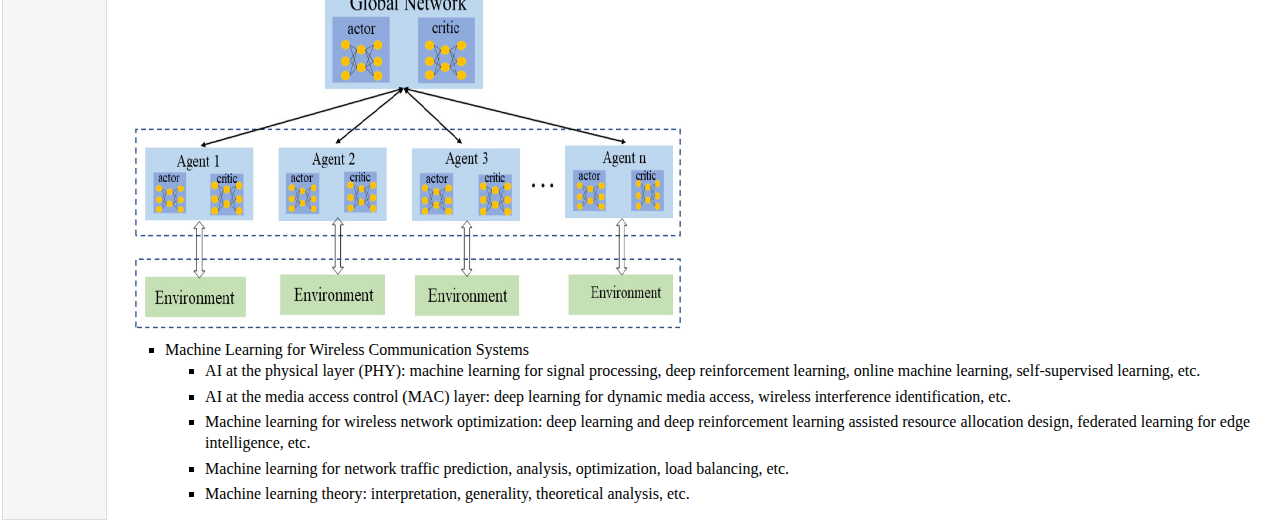
<file: research.html>
<!DOCTYPE html PUBLIC "-//W3C//DTD XHTML 1.1//EN"
  "http://www.w3.org/TR/xhtml11/DTD/xhtml11.dtd">
<html xmlns="http://www.w3.org/1999/xhtml" xml:lang="en">
<head>
<meta name="generator" content="jemdoc, see http://jemdoc.jaboc.net/" />
<meta http-equiv="Content-Type" content="text/html;charset=utf-8" />
<link rel="stylesheet" href="jemdoc.css" type="text/css" />
<title>Research</title>
</head>
<body>
<table summary="Table for page layout." id="tlayout">
<tr valign="top">
<td id="layout-menu">
<div class="menu-category">Menu</div>
<div class="menu-item"><a href="home.html">Home</a></div>
<div class="menu-item"><a href="background.html">Background</a></div>
<div class="menu-category">Research</div>
<div class="menu-item"><a href="research.html" class="current">Research</a></div>
<div class="menu-item"><a href="publications.html">Publications</a></div>
<div class="menu-item"><a href="group.html">Group</a></div>
<div class="menu-item"><a href="openings.html">Openings</a></div>
</td>
<td id="layout-content">
<div id="toptitle">
<h1>Research</h1>
</div>
<div class="infoblock">
<div class="blockcontent">
<p>Our ongoing research interests are in wireless communications and networking, with the intersection of communication theory, signal processing, mathematics, and artificial intelligence. 
We focus on developing fundamental mathematical tools and communication principles to design and build smart communication systems.
Our research is largely interdisciplinary and draws upon tools from optimization, probability and statistics, machine learning, game theory, control, and economics to design and build wireless communication systems.</p>
<p>We are currently focused on several research thrusts for next generation mobile networks (6G):<img src="images/6G.jpg" alt="6G" width="244" height="149" align="right" /></p>
<ul>
<li><p>Non-terrestrial networks</p>
</li>
<li><p>Internet of Vehicles</p>
</li>
<li><p>Integrated sensing and communications</p>
</li>
<li><p>Edge computing</p>
</li>
<li><p>Reconfigurable intelligent surfaces</p>
</li>
</ul>
</div></div>


<h2>Space-Air-Ground Integrated Networks</h2>
<p>Industry and academia are paying increasing attention to sixth-generation (6G) communication network research. 
The visioning and planning of 6G communications have begun, intending to provide communication services for future demands. 6G is towards ubiquitous 3D coverage, intelligent and green networks, the Internet of Everything, etc. 
As a result, 6G will combine different networks: satellites, oceans, airplanes, mobile cellular, and other undefined networks to achieve seamless coverage of integrated information.</p>

<p>Space-air-ground integrated networks (SAGIN) have gained significant attention and become a promising architecture for ubiquitous connectivity for 5G-Advanced and 6G, enabling the integration of space, aerial, and terrestrial network segments.
In SAGINs, as a multidimensional network, computation and communication resources will be unbalanced in different network segments, even in different satellite orbits.
Therefore, network segments would cooperate with each other to fully utilize the limited resources and provide better performance.
This integration brings tremendous communication benefits, including non-terrestrial networks, seamless global coverage, high flexibility, and augmented system capacity. 
However, various technical problems must be solved when we embrace satellite communications, such as highly dynamic networks, scarce frequency resources, heterogeneous integration with terrestrial networks, etc. 
Some of the research directions we are working on are listed below for reference.</p>


<table class="imgtable"><tr>
<td>
<img src="images/SAGIN.jpg" alt="Space-air-ground integrated networks" width="550px" height="500px" />&nbsp;&nbsp;&nbsp; <img src="images/NTN.jpg" alt="LEO satellite constellation" width="700" height="350" />&nbsp;&nbsp;&nbsp; <img src="images/UAV.jpg" alt="UAV-assisted communications" width="550" height="350" /></td>
<td align="left"></td></tr></table>
<ul>
<li>
<p>Enabling Key Technologies for Non-Terrestrial Networks (NTN)</p>
<ul>
<li><p>Heterogeneous integration of satellite communication and 5G terrestrial networks</p>
</li>
<li><p>Computing over space-air-ground integrated networks (SAGIN)</p>
</li>
<li><p>Spectrum Sharing for low earth orbit (LEO) satellite communications</p>
</li>
<li><p>Communication protocol design for NTN</p>
</li>
<li><p>Resource allocation in satellite-terrestrial networks</p>
</li>
<li><p>Intelligent interference management in NTN, etc.</p>
</li>
</ul>
</li>
</ul>

<ul>
<li><p>Unmanned Aerial Vehicle (UAV) and Terrestrial Networks</p>
<ul>
<li><p>Resource allocation in UAV communications</p>
</li>
<li><p>Efficient UAV swarm networking and communications</p>
</li>
<li><p>Reconfigurable intelligent surfaces (RIS) and UAV</p>
</li>
<li><p>Multi-antenna techniques, multi-channel communications</p>
</li>
<li><p>Integrated sensing and communication (ISAC), etc.</p>
</li>
</ul>
</li>
</ul>


<h2>Internet of Vehicles (IoV)</h2>
<p>Internet of Vehicles (IoV) is a network of vehicles equipped with sensors, software, and technologies that mediate between these to connect and exchange data over the Internet according to agreed standards. It is expected that IoV will be one of the enablers for autonomous, connected, electric, and shared future mobility. The vehicle could communicate with any entity that may affect or may be affected by the car. Vehicle-to-everything is a vehicular communication system that incorporates other more specific types of communication such as V2I (vehicle-to-infrastructure), V2N (vehicle-to-network), V2V (vehicle-to-vehicle), V2P (vehicle-to-pedestrian), V2D (vehicle-to-device), which can be used for road safety, traffic efficiency, energy savings, and mass surveillance. Besides, cellular V2X (C-V2X) is proposed as a 3GPP standard, an alternative to IEEE 802.11p, for V2X applications such as self-driving cars. Interestingly, C-V2X mode four communication relies on a distributed resource allocation scheme, namely sensing-based semi-persistent scheduling, which schedules radio resources in a stand-alone fashion in each user equipment. However, many problems need to be solved in IoV, such as limited bandwidth and data rate, limits of signal propagation due to surroundings, imperfect channel state information, etc. Intelligent transportation system (ITS) is an advanced application that aims to provide innovative services relating to different modes of transport and traffic management. It enables users to be better informed and make safer, more coordinated, and 'smarter' use of transport networks. Various forms of wireless technologies could be used for ITS. Some of the research directions we are working on are listed below.
</p>
<table class="imgtable"><tr>
<td>
<img src="images/V2X.jpg" alt="Internet of vehicles" width="550px" height="350px" />&nbsp;&nbsp;&nbsp; <img src="images/V2X1.jpg" alt="Internet of vehicles" width="550" height="350" />&nbsp;&nbsp;&nbsp; <img src="images/VEC11.jpg" alt="C-V2X" width="550" height="350" /></td>
<td align="left"></td></tr></table>
<ul>
<li>
<p>Intelligent Connected Vehicles and Advanced Transportation Systems</p>
<ul>
<li><p>Vehicular communications, sensing, and spectrum-sharing technologies</p>
</li>
<li><p>Vehicular edge computing (VEC) systems</p>
</li>
<li><p>Internet of Vehicles (IoV) network architecture design</p>
</li>
<li><p>Integrated sensing and communications (ISAC) in vehicular networks</p>
</li>
<li><p>Intelligent transportation systems (ITS)</p>
</li>
<li><p>Communication protocol design based on cellular vehicle-to-everything (C-V2X)</p>
</li>
<li><p>Satellite-assisted IoV</p>
</li>
<li><p>Content cache and distribution in IoV, etc.</p>
</li>
</ul>
</li>
</ul>


<h2>Artificial Intelligence (AI) for Wireless Communication Systems</h2>
<p>Artificial intelligence (AI) is the key to overcoming complexity in modern wireless systems design. 
AI promises to address the design complexity of radio frequency (RF) systems by employing powerful machine learning algorithms and significantly improving RF parameters such as channel bandwidth, antenna sensitivity, and spectrum monitoring.
Wireless networks have also become more challenging to manage due to requirements necessitating optimal sharing of valuable resources to expanding sets of users. 
AI has brought the sophistication necessary for modern wireless applications. 
As the number and scope of devices connected to networks expand, so will AI's role in wireless. 
Besides, AI techniques can better solve non-linear problems by extracting any pattern automatically and efficiently, beyond the ability of human-based approaches.</p>

<p>Compared to previous generations of mobile communication networks, 6G pursues higher data rate and capacity, more stringent latency constraints, ultra-reliability, more comprehensive coverage, higher energy efficiency, etc.
These goals pose more complex problems, efficient algorithms for optimizing radio resources, and effective learning from the physical layer to higher layers.
AI could be a disruptive technology to solve challenging problems related to estimation, optimization, analysis, and prediction.
This enables us to further increase communication system performance by integrating various AI models and traditional methods.
Some of the research thrusts we are working on are listed below.
</p>
<table class="imgtable"><tr>
<td>
<img src="images/RL.jpg" alt="Internet of vehicles" width="550px" height="350px" />&nbsp;&nbsp;&nbsp; <img src="images/AI6G.jpg" alt="Internet of vehicles" width="550" height="350" />&nbsp;&nbsp;&nbsp; <img src="images/A3C.jpg" alt="C-V2X" width="550" height="350" /></td>
<td align="left"></td></tr></table>
<ul>
<li><p>Machine Learning for Wireless Communication Systems</p>
<ul>
<li><p>AI at the physical layer (PHY): machine learning for signal processing, deep reinforcement learning, online machine learning, self-supervised learning, etc.</p>
</li>
<li><p>AI at the media access control (MAC) layer: deep learning for dynamic media access, wireless interference identification, etc.</p>
</li>
<li><p>Machine learning for wireless network optimization: deep learning and deep reinforcement learning assisted resource allocation design, federated learning for edge intelligence, etc.</p>
</li>
<li><p>Machine learning for network traffic prediction, analysis, optimization, load balancing, etc.</p>
</li>
<li><p>Machine learning theory: interpretation, generality, theoretical analysis, etc.</p>
</li>
</ul>
</li>
</ul>
</td>
</tr>
</table>
</body>
</html>
</file>
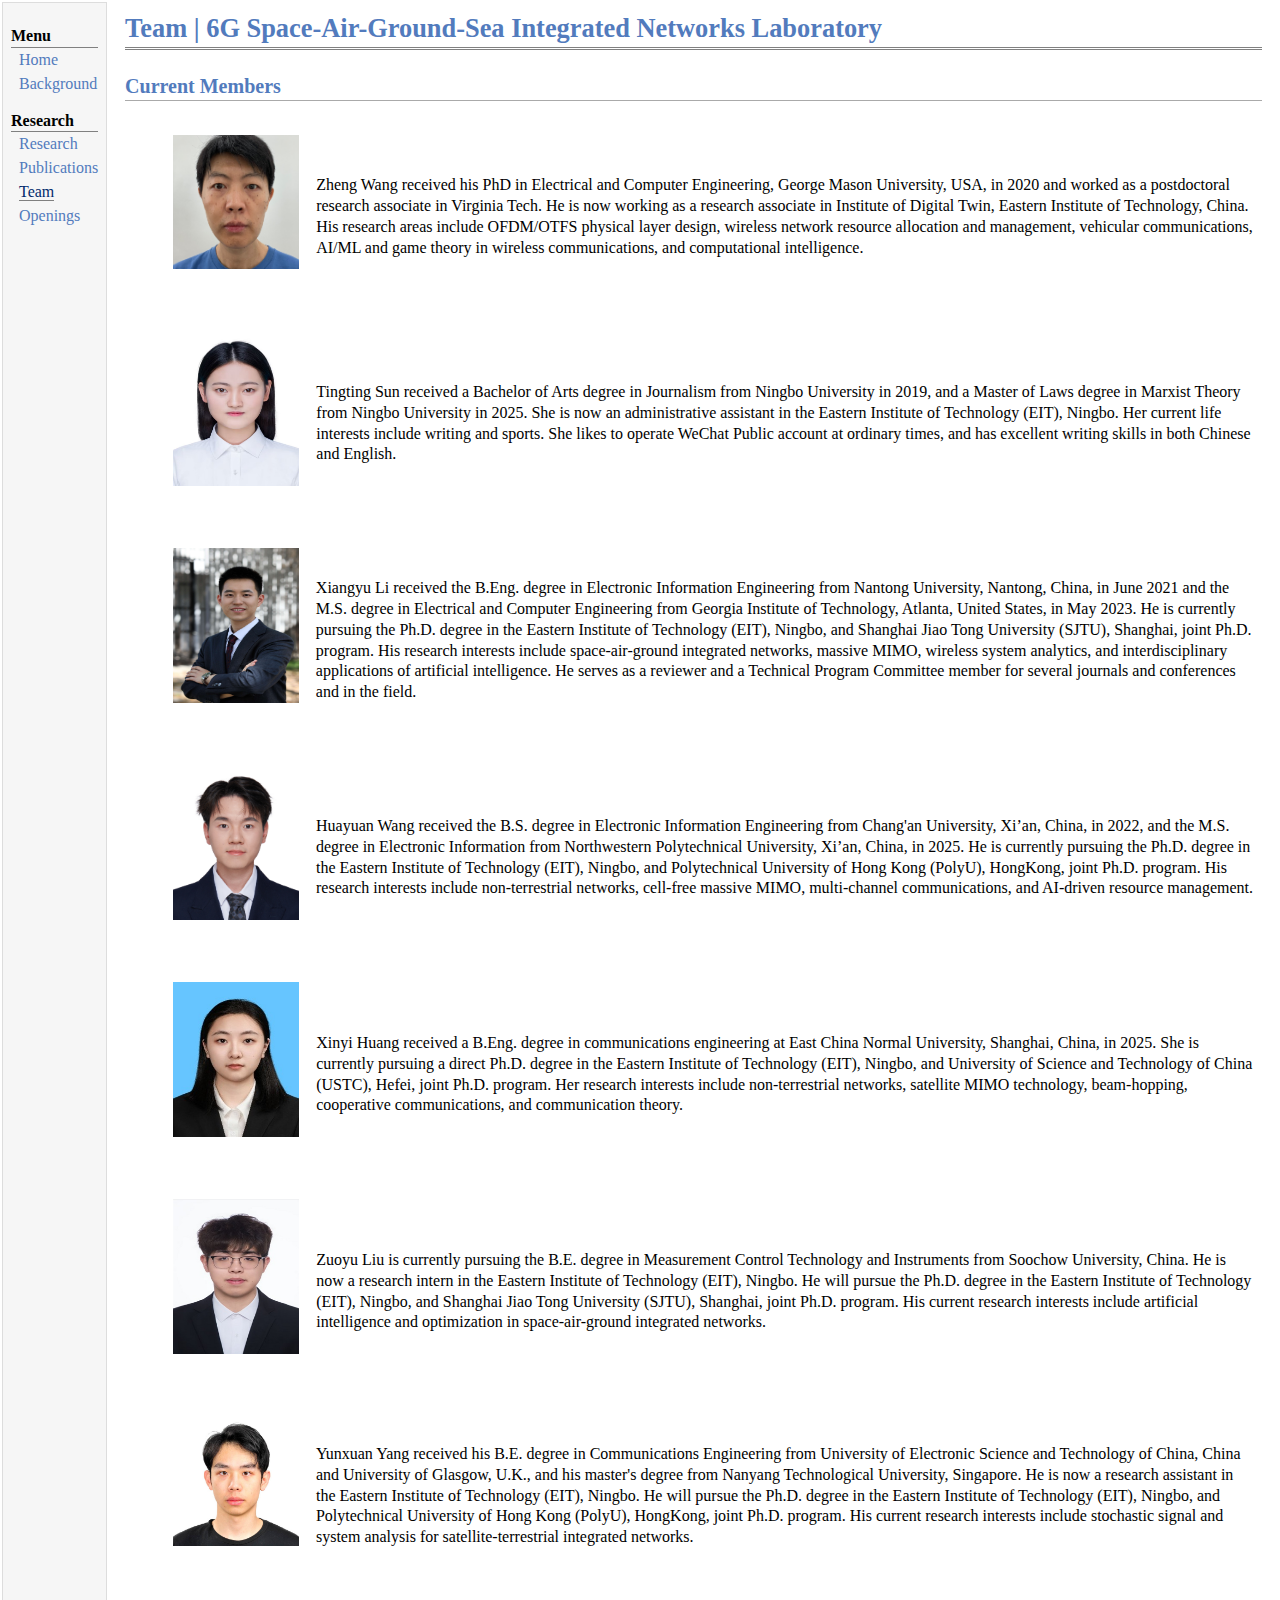
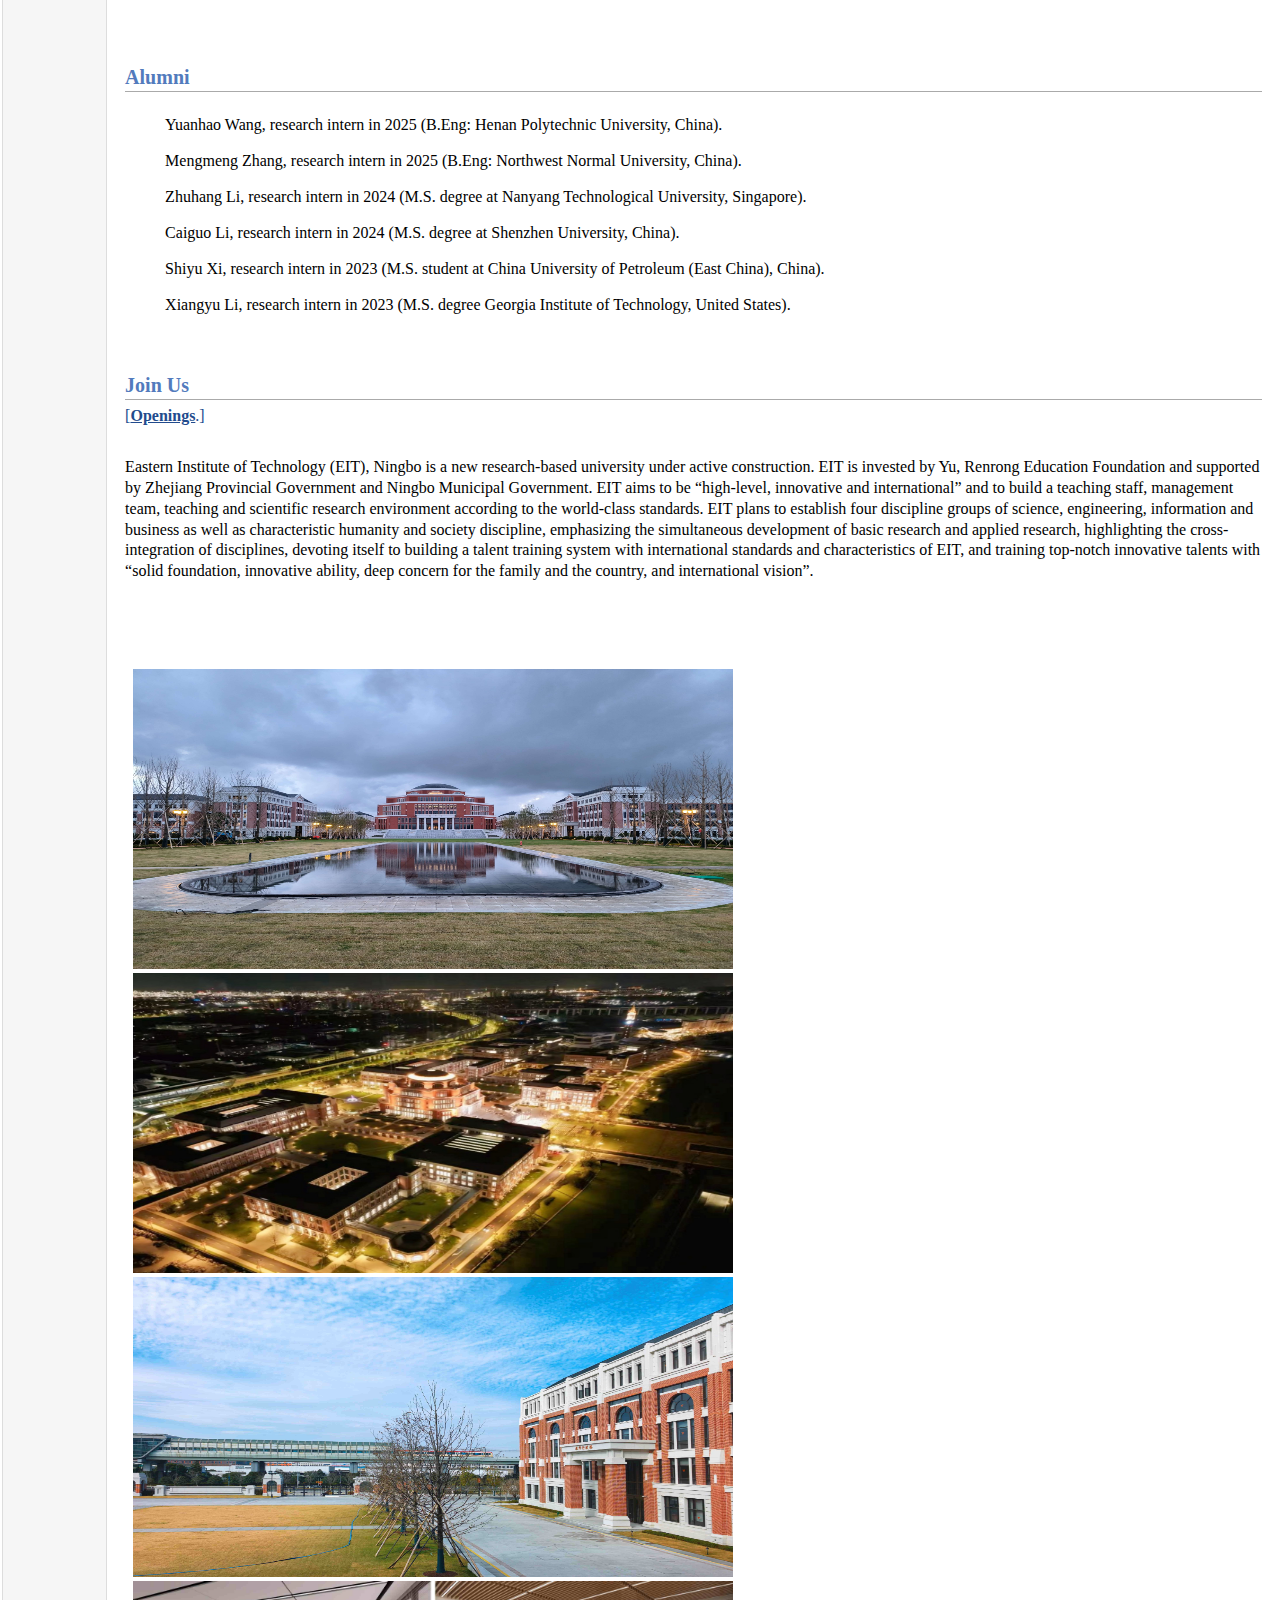
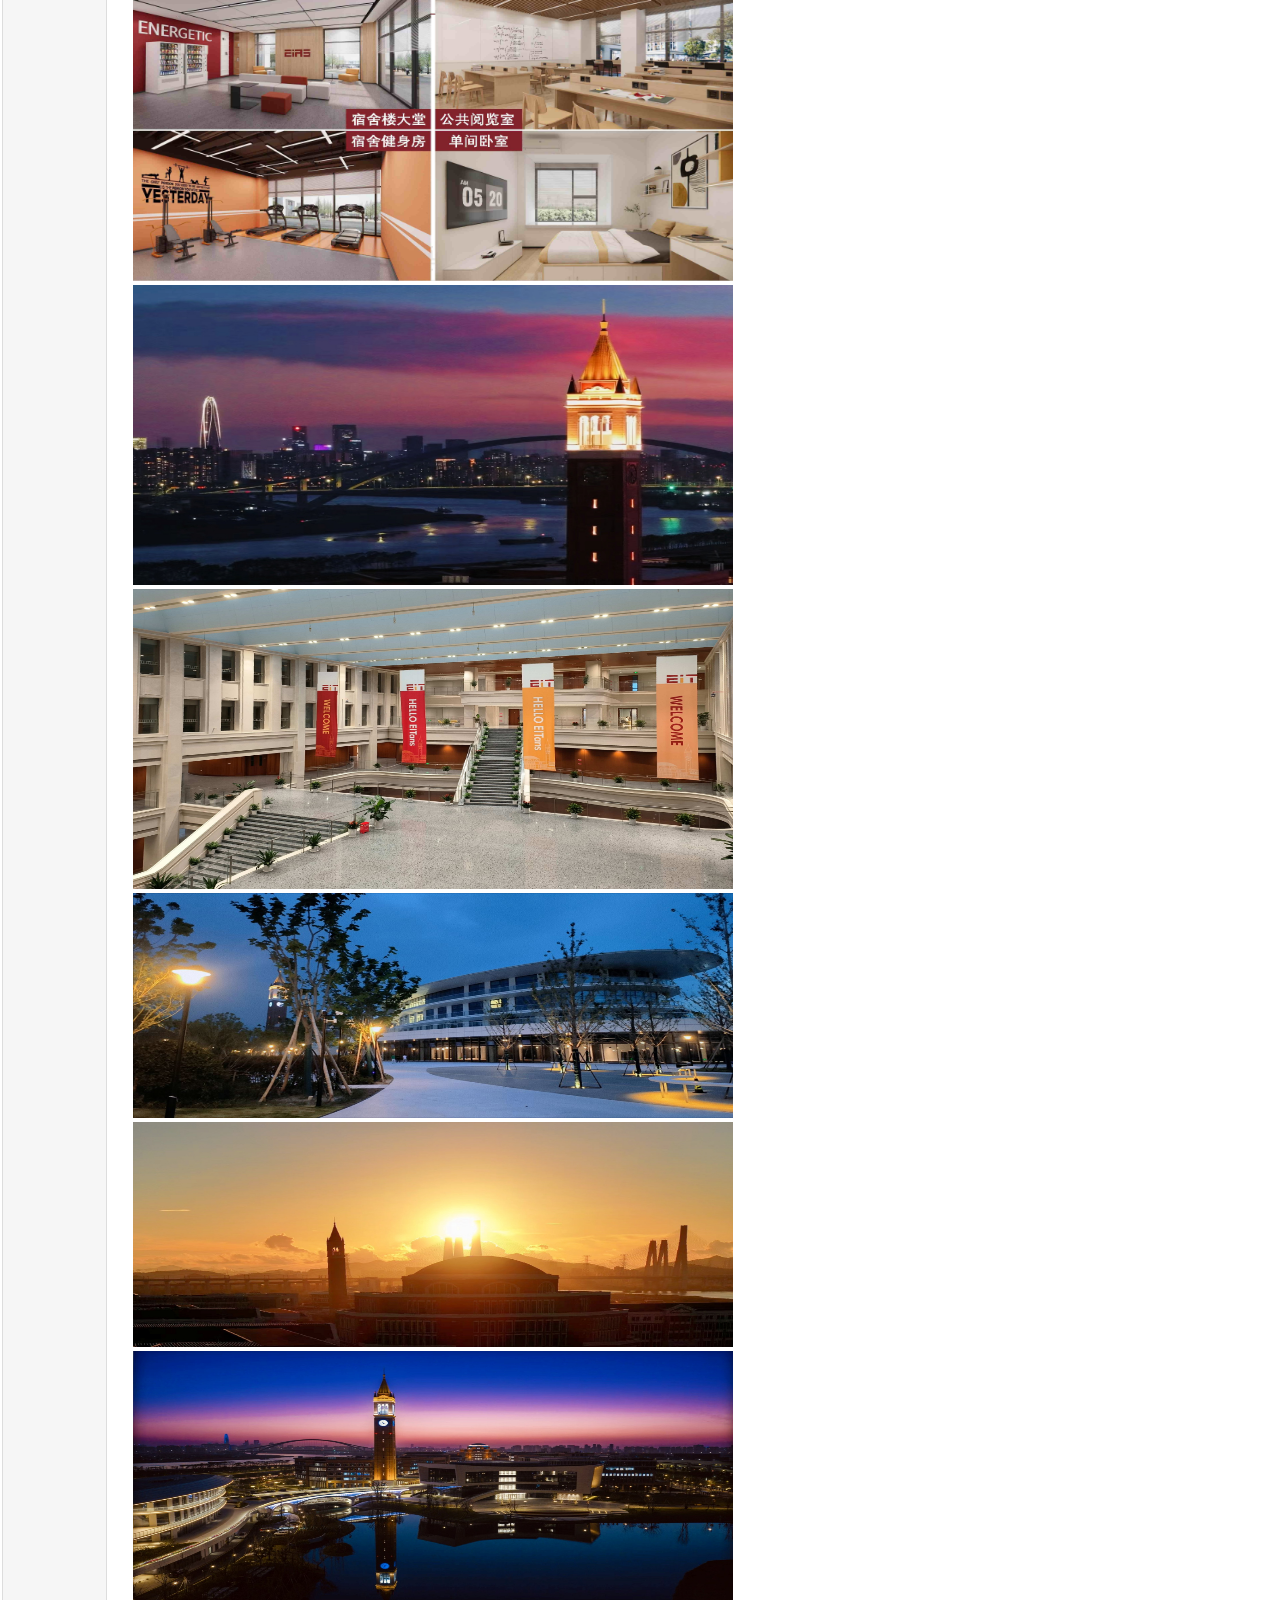
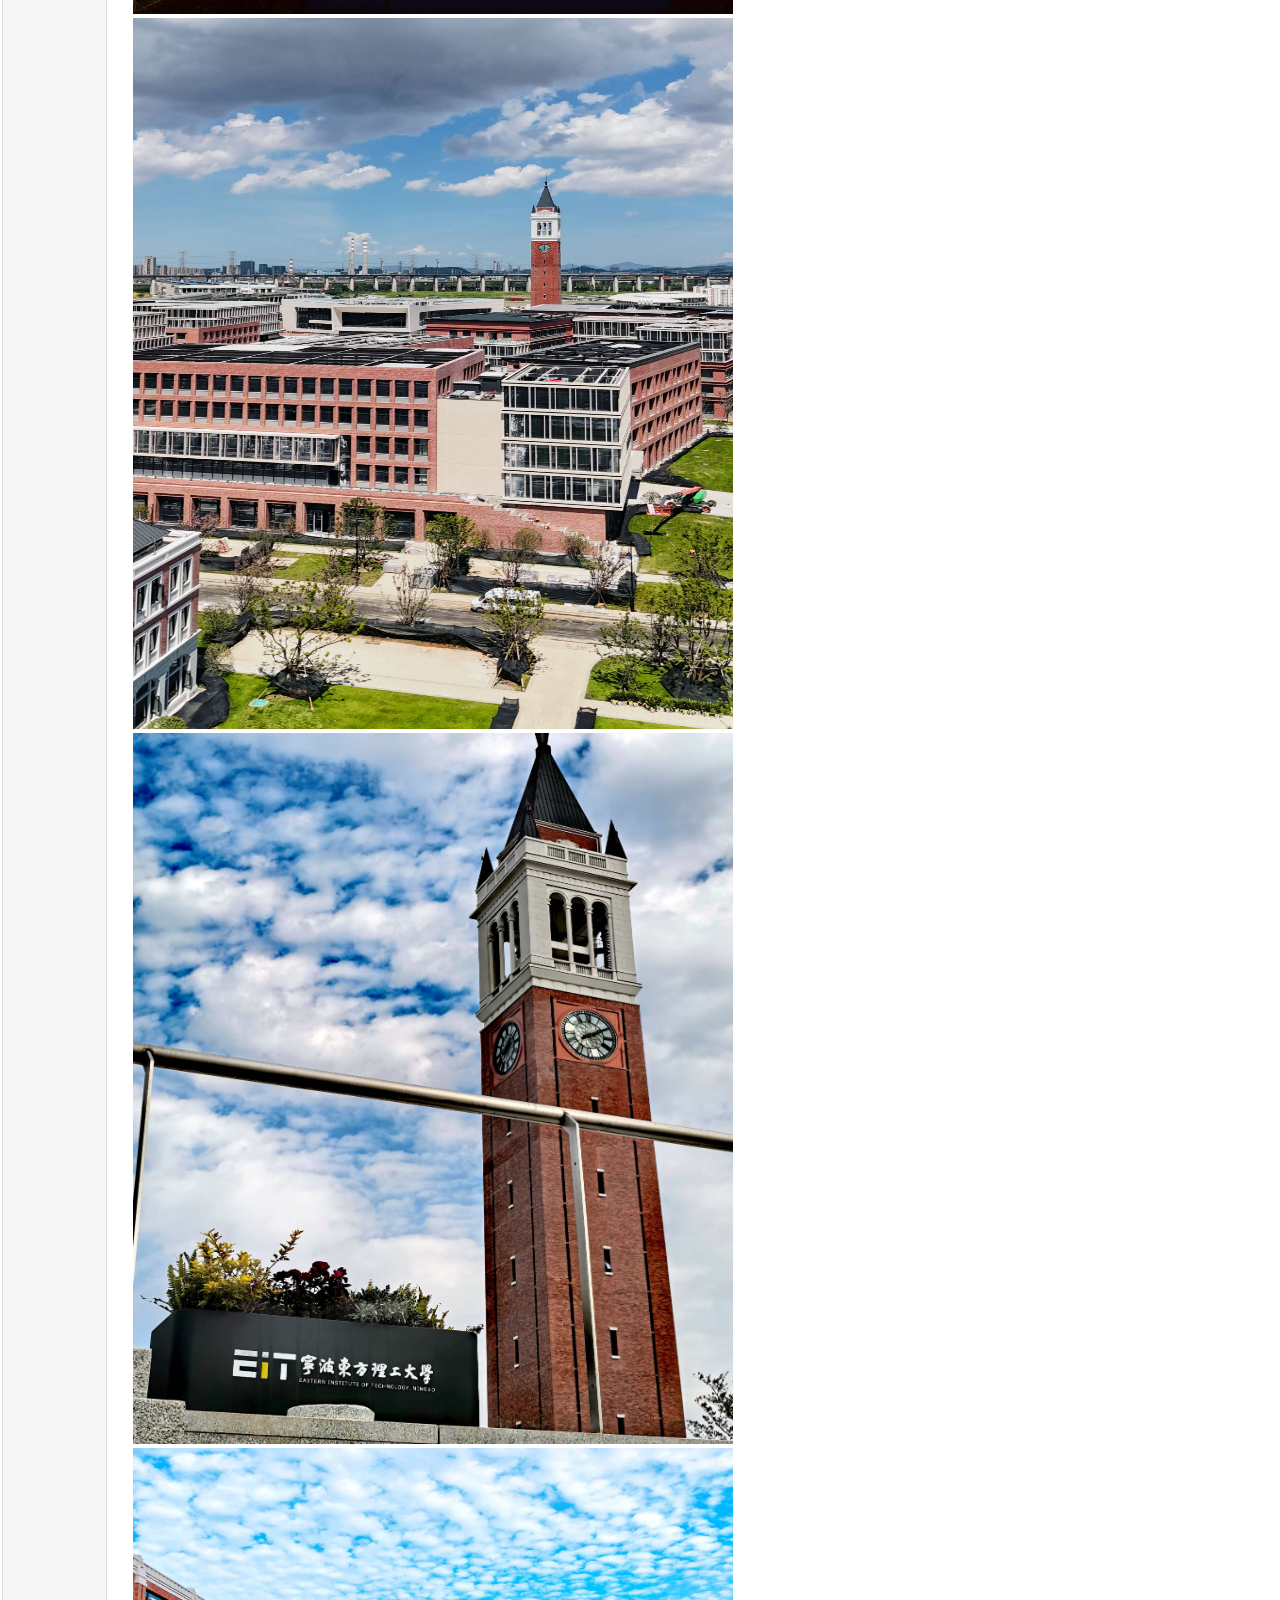
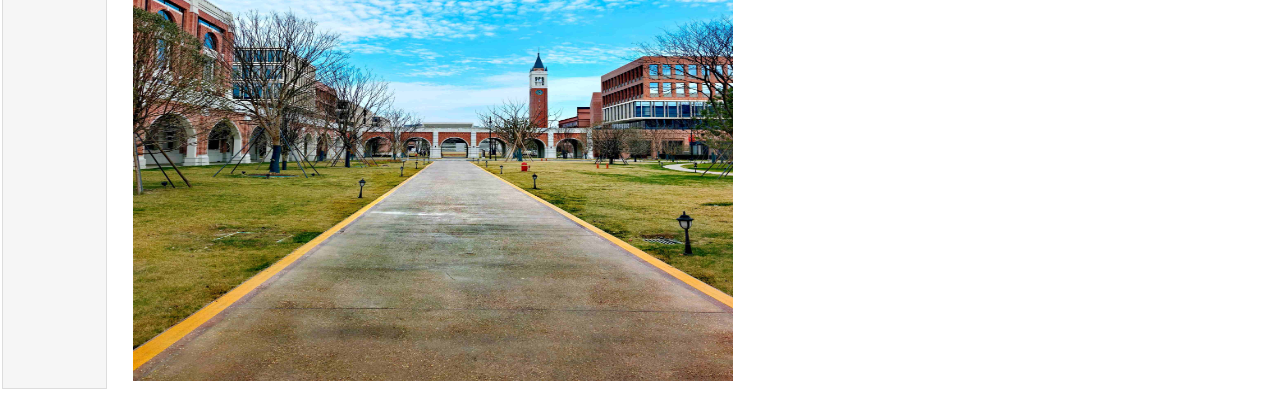
<file: team.html>
<!DOCTYPE html PUBLIC "-//W3C//DTD XHTML 1.1//EN"
  "http://www.w3.org/TR/xhtml11/DTD/xhtml11.dtd">
<html xmlns="http://www.w3.org/1999/xhtml" xml:lang="en">
<head>
<meta name="generator" content="jemdoc, see http://jemdoc.jaboc.net/" />
<meta http-equiv="Content-Type" content="text/html;charset=utf-8" />
<link rel="stylesheet" href="jemdoc.css" type="text/css" />
<title>Group | Wireless Communications and Networking Lab</title>
</head>
<body>
<table summary="Table for page layout." id="tlayout">
<tr valign="top">
<td id="layout-menu">
<div class="menu-category">Menu</div>
<div class="menu-item"><a href="home.html">Home</a></div>
<div class="menu-item"><a href="background.html">Background</a></div>
<div class="menu-category">Research</div>
<div class="menu-item"><a href="research.html">Research</a></div>
<div class="menu-item"><a href="publications.html">Publications</a></div>
<div class="menu-item"><a href="team.html" class="current">Team</a></div>
<div class="menu-item"><a href="openings.html">Openings</a></div>
</p></td>
<td id="layout-content">
<div id="toptitle">
<h1>Team | 6G Space-Air-Ground-Sea Integrated Networks Laboratory </h1>
</div>
<h2>Current Members </h2>
<p>&nbsp;</p>
<ul>

<table class="imgtable"><tr><td>
<img src="images/Zheng Wang.png" alt="alt text" width="126" height="134" />&nbsp;</td>
<td align="left"><p><br>
Zheng Wang received his PhD in Electrical and Computer Engineering, George Mason University, USA, in 2020 and worked as a postdoctoral research associate in Virginia Tech. He is now working as a research associate in Institute of Digital Twin, Eastern Institute of Technology, China. His research areas include OFDM/OTFS physical layer design, wireless network resource allocation and management, vehicular communications, AI/ML and game theory in wireless communications, and computational intelligence.
</td></tr></table>
<br><br/>

<table class="imgtable"><tr><td>
<img src="images/Tingting Sun.jpg" alt="alt text" width="126" height="155" />&nbsp;</td>
<td align="left"><p><br>
Tingting Sun  received a Bachelor of Arts degree in Journalism from Ningbo University in 2019, and a Master of Laws degree in Marxist Theory from Ningbo University in 2025. She is now an administrative assistant in the Eastern Institute of Technology (EIT), Ningbo. Her current life interests include writing and sports. She likes to operate WeChat Public account at ordinary times, and has excellent writing skills in both Chinese and English.
</td></tr></table>
<br><br/>

<table class="imgtable"><tr><td>
<img src="images/Xiangyu Li.jpg" alt="alt text" width="126" height="155" />&nbsp;</td>
<td align="left"><p><br>
Xiangyu Li received the B.Eng. degree in Electronic Information Engineering from Nantong University, Nantong, China, in June 2021 and the M.S. degree in Electrical and Computer Engineering from Georgia Institute of Technology, Atlanta, United States, in May 2023. He is currently pursuing the Ph.D. degree in the Eastern Institute of Technology (EIT), Ningbo, and Shanghai Jiao Tong University (SJTU), Shanghai, joint Ph.D. program. His research interests include space-air-ground integrated networks, massive MIMO, wireless system analytics, and interdisciplinary applications of artificial intelligence. He serves as a reviewer and a Technical Program Committee member for several journals and conferences and in the field.
</td></tr></table>
<br><br/>

<table class="imgtable"><tr><td>
<img src="images/Huayuan Wang.jpg" alt="alt text" width="126" height="155" />&nbsp;</td>
<td align="left"><p><br>
Huayuan Wang received the B.S. degree in Electronic Information Engineering from Chang'an University, Xi’an, China, in 2022, and the M.S. degree in Electronic Information from Northwestern Polytechnical University, Xi’an, China, in 2025. He is currently pursuing the Ph.D. degree in the Eastern Institute of Technology (EIT), Ningbo, and Polytechnical University of Hong Kong (PolyU), HongKong, joint Ph.D. program. His research interests include non-terrestrial networks, cell-free massive MIMO, multi-channel communications, and AI-driven resource management.
</td></tr></table>
<br><br/>

<table class="imgtable"><tr><td>
<img src="images/Xinyi Huang.jpg" alt="alt text" width="126" height="155" />&nbsp;</td>
<td align="left"><p><br>
Xinyi Huang received a B.Eng. degree in communications engineering at East China Normal University, Shanghai, China, in 2025. She is currently pursuing a direct Ph.D. degree in the Eastern Institute of Technology (EIT), Ningbo, and University of Science and Technology of China (USTC), Hefei, joint Ph.D. program. Her research interests include non-terrestrial networks, satellite MIMO technology, beam-hopping, cooperative communications, and communication theory.
</td></tr></table>
<br><br/>

<table class="imgtable"><tr><td>
<img src="images/Zuoyu Liu.png" alt="alt text" width="126" height="155" />&nbsp;</td>
<td align="left"><p><br>
Zuoyu Liu is currently pursuing the B.E. degree in Measurement Control Technology and Instruments from Soochow University, China. He is now a research intern in the Eastern Institute of Technology (EIT), Ningbo. He will pursue the Ph.D. degree in the Eastern Institute of Technology (EIT), Ningbo, and Shanghai Jiao Tong University (SJTU), Shanghai, joint Ph.D. program. His current research interests include artificial intelligence and optimization in space-air-ground integrated networks.
</td></tr></table>
<br><br/>

<table class="imgtable"><tr><td>
<img src="images/Yunxuan Yang.jpg" alt="alt text" width="126" height="130" />&nbsp;</td>
<td align="left"><p><br>
Yunxuan Yang received his B.E. degree in Communications Engineering from University of Electronic Science and Technology of China, China and University of Glasgow, U.K., and his master's degree from Nanyang Technological University, Singapore. He is now a research assistant in the Eastern Institute of Technology (EIT), Ningbo. He will pursue the Ph.D. degree in the Eastern Institute of Technology (EIT), Ningbo, and Polytechnical University of Hong Kong (PolyU), HongKong, joint Ph.D. program. His current research interests include stochastic signal and system analysis for satellite-terrestrial integrated networks.
</td></tr></table>
<br><br/>

</ul>
<br/>


<h2>Alumni </h2>
<ul>
<br>
Yuanhao Wang, research intern in 2025 (B.Eng: Henan Polytechnic University, China).<br/>

<br>
Mengmeng Zhang, research intern in 2025 (B.Eng: Northwest Normal University, China).<br/>

<br>
Zhuhang Li, research intern in 2024 (M.S. degree at Nanyang Technological University, Singapore).<br/>

<br>
Caiguo Li, research intern in 2024 (M.S. degree at Shenzhen University, China).<br/>

<br>
Shiyu Xi, research intern in  2023  (M.S. student at China University of Petroleum (East China), China).<br/>

<br>
Xiangyu Li, research intern in  2023 (M.S. degree Georgia Institute of Technology, United States).<br/>


</ul>
<br/>


<h2>Join Us</h2>
<p><a href="openings.html">[<b><u>Openings</u></b>.]</a><br/></p>
<br/>
<p>Eastern Institute of Technology (EIT), Ningbo is a new research-based university under active construction. EIT is invested by Yu, Renrong Education Foundation and supported by Zhejiang Provincial Government and Ningbo Municipal Government. EIT aims to be “high-level, innovative and international” and to build a teaching staff, management team, teaching and scientific research environment according to the world-class standards. EIT plans to establish four discipline groups of science, engineering, information and business as well as characteristic humanity and society discipline, emphasizing the simultaneous development of basic research and applied research, highlighting the cross-integration of disciplines, devoting itself to building a talent training system with international standards and characteristics of EIT, and training top-notch innovative talents with “solid foundation, innovative ability, deep concern for the family and the country, and international vision”.</p>
<br/>
<br/>
<br/>
<br/>


<table class="imgtable"><tr>
<td position: fixed; bottom: 0; align="center">
<img src="images/EIT 1.jpg" alt="EIT1" width="600px" height="300px" />&nbsp;&nbsp;&nbsp;  
<img src="images/EIT 5.jpg" alt="EIT5" width="600" height="300" />&nbsp;&nbsp;&nbsp; 
<img src="images/EIT 13.jpg" alt="EIT13" width="600" height="300" />&nbsp;&nbsp;&nbsp; 
<img src="images/EIT 15.jpg" alt="EIT15" width="600" height="300" />&nbsp;&nbsp;&nbsp; 
<img src="images/EIT 9.jpg" alt="EIT9" width="600" height="300" />&nbsp;&nbsp;&nbsp; 
<img src="images/EIT 3.jpg" alt="EIT3" width="600" height="300" />&nbsp;&nbsp;&nbsp; 
<img src="images/EIT 4.jpg" alt="EIT4" width="600" height="225" />&nbsp;&nbsp;&nbsp; 
<img src="images/EIT 6.jpg" alt="EIT6" width="600" height="225" />&nbsp;&nbsp;&nbsp; 
<img src="images/EIT 8.jpg" alt="EIT8" width="600" height="263" />&nbsp;&nbsp;&nbsp; 
<img src="images/EIT 7.jpg" alt="EIT7" width="600" height="711" />&nbsp;&nbsp;&nbsp; 
<img src="images/EIT 11.jpg" alt="EIT11" width="600" height="711" />&nbsp;&nbsp;&nbsp; 
<img src="images/EIT 12.jpg" alt="EIT12" width="600" height="533" />&nbsp;&nbsp;&nbsp;
</td></tr></table>

</td>
</tr>
</table>
</body>
</html>
</file>
<file: jemdoc.css>
/* Default css file for jemdoc. */

table#tlayout {
    border: none;
    border-collapse: separate;
    background: white;
}

body {
	background: white;
	font-family: Georgia, serif;
	padding-bottom: 8px;
	margin: 0;
}

#layout-menu {
	background: #f6f6f6;
	border: 1px solid #dddddd;
	padding-top: 0.5em;
	padding-left: 8px;
	padding-right: 8px;
	font-size: 1.0em;
	width: auto;
	white-space: nowrap;
    text-align: left;
    vertical-align: top;
}

#layout-menu td {
	background: #f4f4f4;
    vertical-align: top;
}

#layout-content {
	padding-top: 0.0em;
	padding-left: 1.0em;
	padding-right: 1.0em;
    border: none;
    background: white;
    text-align: left;
    vertical-align: top;
}

#layout-menu a {
	line-height: 1.5em;
	margin-left: 0.5em;
}

tt {
    background: #ffffdd;
}

pre, tt {
	font-size: 90%;
	font-family: monaco, monospace;
}

a, a > tt {
	color: #224b8d;
	text-decoration: none;
}

a:hover {
	border-bottom: 1px gray dotted;
}

#layout-menu a.current:link, #layout-menu a.current:visited {
	color: #022b6d;
	border-bottom: 1px gray solid;
}
#layout-menu a:link, #layout-menu a:visited, #layout-menu a:hover {
	color: #527bbd;
	text-decoration: none;
}
#layout-menu a:hover {
	text-decoration: none;
}

div.menu-category {
	border-bottom: 1px solid gray;
	margin-top: 0.8em;
	padding-top: 0.2em;
	padding-bottom: 0.1em;
	font-weight: bold;
}

div.menu-item {
	padding-left: 16px;
	text-indent: -16px;
}

div#toptitle {
	padding-bottom: 0.2em;
	margin-bottom: 1.5em;
	border-bottom: 3px double gray;
}

/* Reduce space if we begin the page with a title. */
div#toptitle + h2, div#toptitle + h3 {
	margin-top: -0.7em;
}

div#subtitle {
	margin-top: 0.0em;
	margin-bottom: 0.0em;
	padding-top: 0em;
	padding-bottom: 0.1em;
}

em {
	font-style: italic;
}

strong {
	font-weight: bold;
}


h1, h2, h3 {
	color: #527bbd;
	margin-top: 0.7em;
	margin-bottom: 0.3em;
	padding-bottom: 0.2em;
	line-height: 1.0;
	padding-top: 0.5em;
	border-bottom: 1px solid #aaaaaa;
}

h1 {
	font-size: 165%;
}

h2 {
	padding-top: 0.8em;
	font-size: 125%;
}

h2 + h3 {
    padding-top: 0.2em;
}

h3 {
	font-size: 110%;
	border-bottom: none;
}

p {
	margin-top: 0.0em;
	margin-bottom: 0.8em;
	padding: 0;
	line-height: 1.3;
}

pre {
	padding: 0;
	margin: 0;
}

div#footer {
	font-size: small;
	border-top: 1px solid #c0c0c0;
	padding-top: 0.1em;
	margin-top: 4.0em;
	color: #c0c0c0;
}

div#footer a {
	color: #80a0b0;
}

div#footer-text {
	float: left;
	padding-bottom: 8px;
}

ul, ol, dl {
	margin-top: 0.2em;
	padding-top: 0;
	margin-bottom: 0.8em;
}

dt {
	margin-top: 0.5em;
	margin-bottom: 0;
}

dl {
	margin-left: 20px;
}

dd {
	color: #222222;
}

dd > *:first-child {
	margin-top: 0;
}

ul {
	list-style-position: outside;
	list-style-type: square;
}

p + ul, p + ol {
	margin-top: -0.5em;
}

li ul, li ol {
	margin-top: -0.3em;
}

ol {
	list-style-position: outside;
	list-style-type: decimal;
}

li p, dd p {
	margin-bottom: 0.3em;
}


ol ol {
	list-style-type: lower-alpha;
}

ol ol ol {
	list-style-type: lower-roman;
}

p + div.codeblock {
	margin-top: -0.6em;
}

div.codeblock, div.infoblock {
	margin-right: 0%;
	margin-top: 1.2em;
	margin-bottom: 1.3em;
}

div.blocktitle {
	font-weight: bold;
	color: #cd7b62;
	margin-top: 1.2em;
	margin-bottom: 0.1em;
}

div.blockcontent {
	border: 1px solid silver;
	padding: 0.3em 0.5em;
}

div.infoblock > div.blockcontent {
	background: #ffffee;
}

div.blockcontent p + ul, div.blockcontent p + ol {
	margin-top: 0.4em;
}

div.infoblock p {
	margin-bottom: 0em;
}

div.infoblock li p, div.infoblock dd p {
	margin-bottom: 0.5em;
}

div.infoblock p + p {
	margin-top: 0.8em;
}

div.codeblock > div.blockcontent {
	background: #f6f6f6;
}

span.pycommand {
	color: #000070;
}

span.statement {
	color: #008800;
}
span.builtin {
	color: #000088;
}
span.special {
	color: #990000;
}
span.operator {
	color: #880000;
}
span.error {
	color: #aa0000;
}
span.comment, span.comment > *, span.string, span.string > * {
	color: #606060;
}

@media print {
	#layout-menu { display: none; }
}

#fwtitle {
	margin: 2px;
}

#fwtitle #toptitle {
	padding-left: 0.5em;
	margin-bottom: 0.5em;
}

#layout-content h1:first-child, #layout-content h2:first-child, #layout-content h3:first-child {
	margin-top: -0.7em;
}

div#toptitle h1, #layout-content div#toptitle h1 {
	margin-bottom: 0.0em;
	padding-bottom: 0.1em;
	padding-top: 0;
	margin-top: 0.5em;
	border-bottom: none;
}

img.eq {
	padding: 0;
	padding-left: 0.1em;
	padding-right: 0.1em;
	margin: 0;
}

img.eqwl {
	padding-left: 2em;
	padding-top: 0.6em;
	padding-bottom: 0.2em;
	margin: 0;
}

table {
    border: 2px solid black;
    border-collapse: collapse;
}

td {
    padding: 2px;
    padding-left: 0.5em;
    padding-right: 0.5em;
    text-align: center;
    border: 1px solid gray;
}

table + table {
    margin-top: 1em;
}

tr.heading {
    font-weight: bold;
    border-bottom: 2px solid black;
}

img {
    border: none;
}

table.imgtable, table.imgtable td {
    border: none;
    text-align: left;
}
.to2 {
	font-size: 200%;
}
</file>
